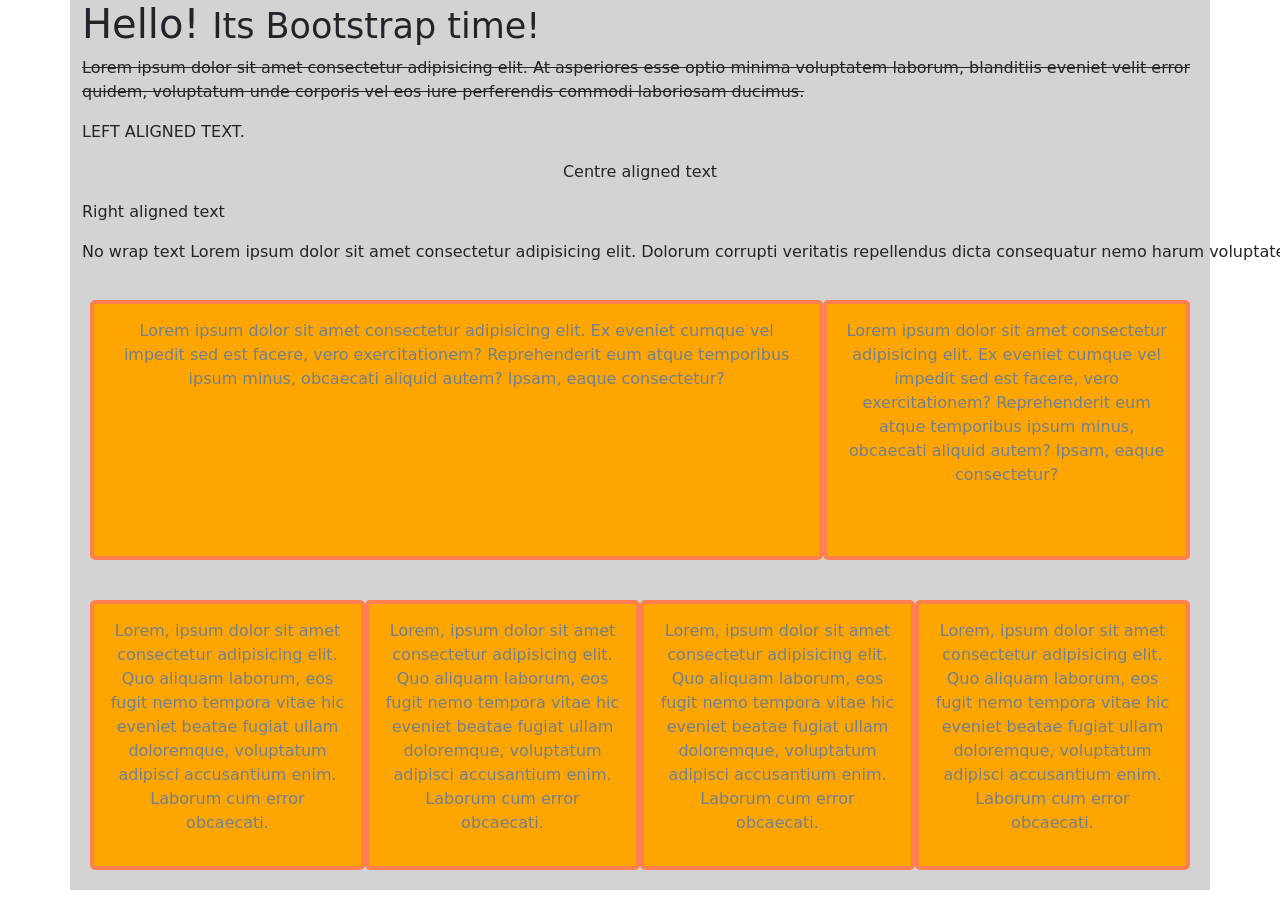
<file: 02-Web-Fundamentals/bootstrap/index.html>
<!DOCTYPE html>
<html lang="en">

<head>
    <meta charset="UTF-8">
    <meta http-equiv="X-UA-Compatible" content="IE=edge">
    <meta name="viewport" content="width=device-width, initial-scale=1.0">
    <title>Bootstrap</title>
    <!-- CSS only -->
    <link href="https://cdn.jsdelivr.net/npm/bootstrap@5.0.0-beta3/dist/css/bootstrap.min.css" rel="stylesheet"
        integrity="sha384-eOJMYsd53ii+scO/bJGFsiCZc+5NDVN2yr8+0RDqr0Ql0h+rP48ckxlpbzKgwra6" crossorigin="anonymous">
    <link rel="stylesheet" href="styles.css">
</head>

<body>
    <div class="container">
        <h1>Hello! <small>Its Bootstrap time!</small></h1>
        <del>
            <p>Lorem ipsum dolor sit amet consectetur adipisicing elit. At asperiores esse optio minima voluptatem
                laborum,
                blanditiis eveniet velit error quidem, voluptatum unde corporis vel eos iure perferendis commodi
                laboriosam
                ducimus.</p>
        </del>
        <p class="text-left text-uppercase">Left aligned text.</p>
        <p class="text-center">Centre aligned text</p>
        <p class="text-right">Right aligned text</p>
        <p class="text-nowrap">No wrap text Lorem ipsum dolor sit amet consectetur adipisicing elit. Dolorum corrupti
            veritatis repellendus dicta consequatur nemo harum voluptatem facere? Neque quibusdam ex nihil reiciendis
            velit alias nisi facilis harum odio eos.</p>
        <div class="row">
            <div class="col-8">
                <p>Lorem ipsum dolor sit amet consectetur adipisicing elit. Ex eveniet cumque vel impedit sed est
                    facere, vero exercitationem? Reprehenderit eum atque temporibus ipsum minus, obcaecati aliquid
                    autem? Ipsam, eaque consectetur?</p>
            </div>
            <div class="col-4">
                <p>Lorem ipsum dolor sit amet consectetur adipisicing elit. Ex eveniet cumque vel impedit sed est
                    facere, vero exercitationem? Reprehenderit eum atque temporibus ipsum minus, obcaecati aliquid
                    autem? Ipsam, eaque consectetur?</p>
            </div>
        </div>
        <div class="row">
            <div class="col-md-3 col-sm-12">
                <p>Lorem, ipsum dolor sit amet consectetur adipisicing elit. Quo aliquam laborum, eos fugit nemo tempora
                    vitae hic eveniet beatae fugiat ullam doloremque, voluptatum adipisci accusantium enim. Laborum cum
                    error obcaecati.</p>
            </div>
            <div class="col-md-3 col-sm-12">
                <p>Lorem, ipsum dolor sit amet consectetur adipisicing elit. Quo aliquam laborum, eos fugit nemo tempora
                    vitae hic eveniet beatae fugiat ullam doloremque, voluptatum adipisci accusantium enim. Laborum cum
                    error obcaecati.</p>
            </div>
            <div class="col-md-3 col-sm-12">
                <p>Lorem, ipsum dolor sit amet consectetur adipisicing elit. Quo aliquam laborum, eos fugit nemo tempora
                    vitae hic eveniet beatae fugiat ullam doloremque, voluptatum adipisci accusantium enim. Laborum cum
                    error obcaecati.</p>
            </div>
            <div class="col-md-3 col-sm-12">
                <p>Lorem, ipsum dolor sit amet consectetur adipisicing elit. Quo aliquam laborum, eos fugit nemo tempora
                    vitae hic eveniet beatae fugiat ullam doloremque, voluptatum adipisci accusantium enim. Laborum cum
                    error obcaecati.</p>
            </div>
        </div>
    </div>
</body>

</html>
</file>
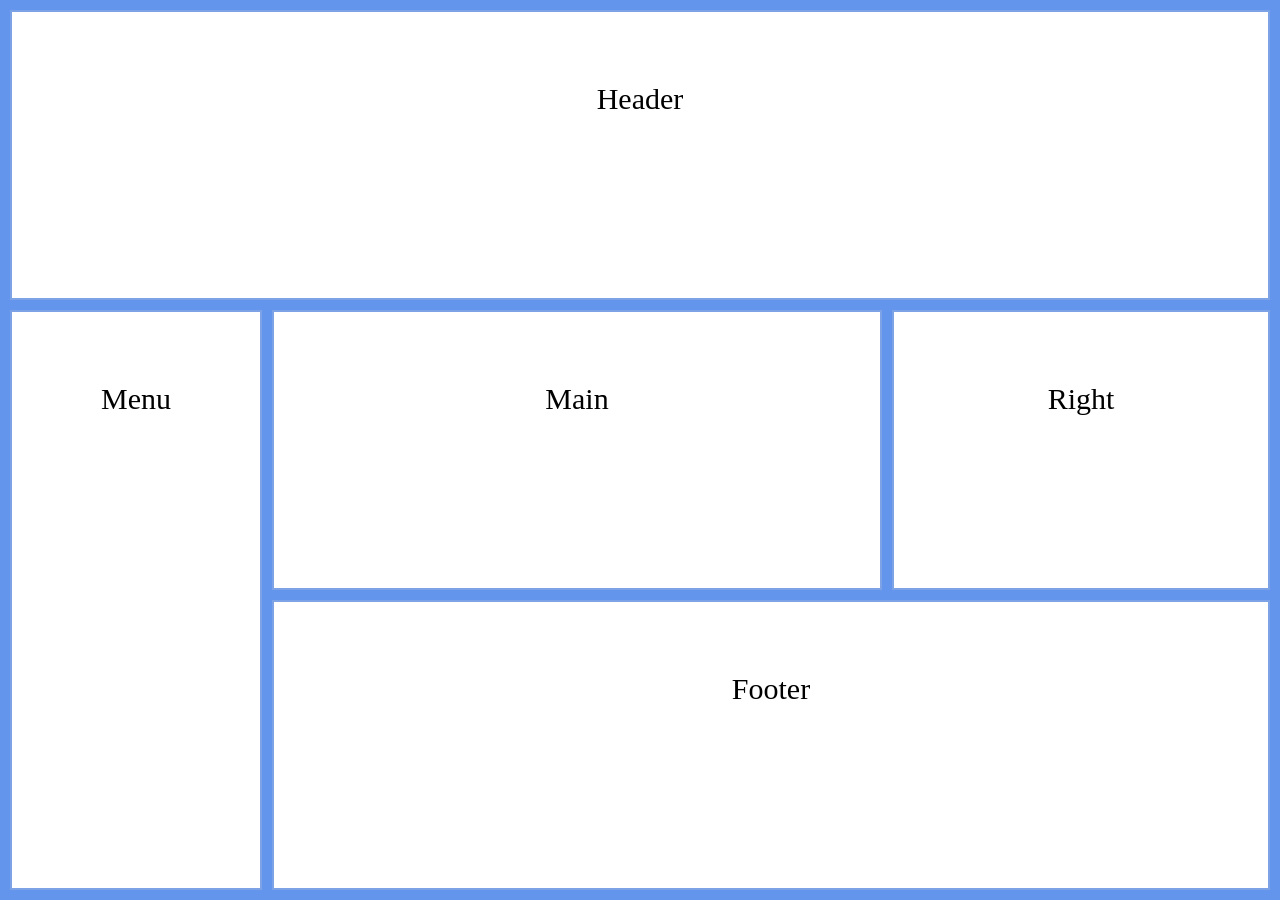
<file: 02-Web-Fundamentals/css-grid-sandbox/index.html>
<!DOCTYPE html>
<html lang="en">

<head>
    <meta charset="UTF-8">
    <meta http-equiv="X-UA-Compatible" content="IE=edge">
    <meta name="viewport" content="width=device-width, initial-scale=1.0">
    <title>Sandbox</title>
    <link rel="stylesheet" href="styles.css">
</head>

<body>
    <!---<nav></nav>
    <section>
        <div>1</div>
        <div>2</div>
        <div>3</div>
        <div>4</div>
        <div>5</div>
        <div>6</div>
    </section>--->

    <header>
        <p>Header</p>
    </header>
    <aside>
        <p>Menu</p>
    </aside>
    <main>
        <p>Main</p>
    </main>
    <section>
        <p>Right</p>
    </section>
    <footer>
        <p>Footer</p>
    </footer>
</body>

</html>
</file>
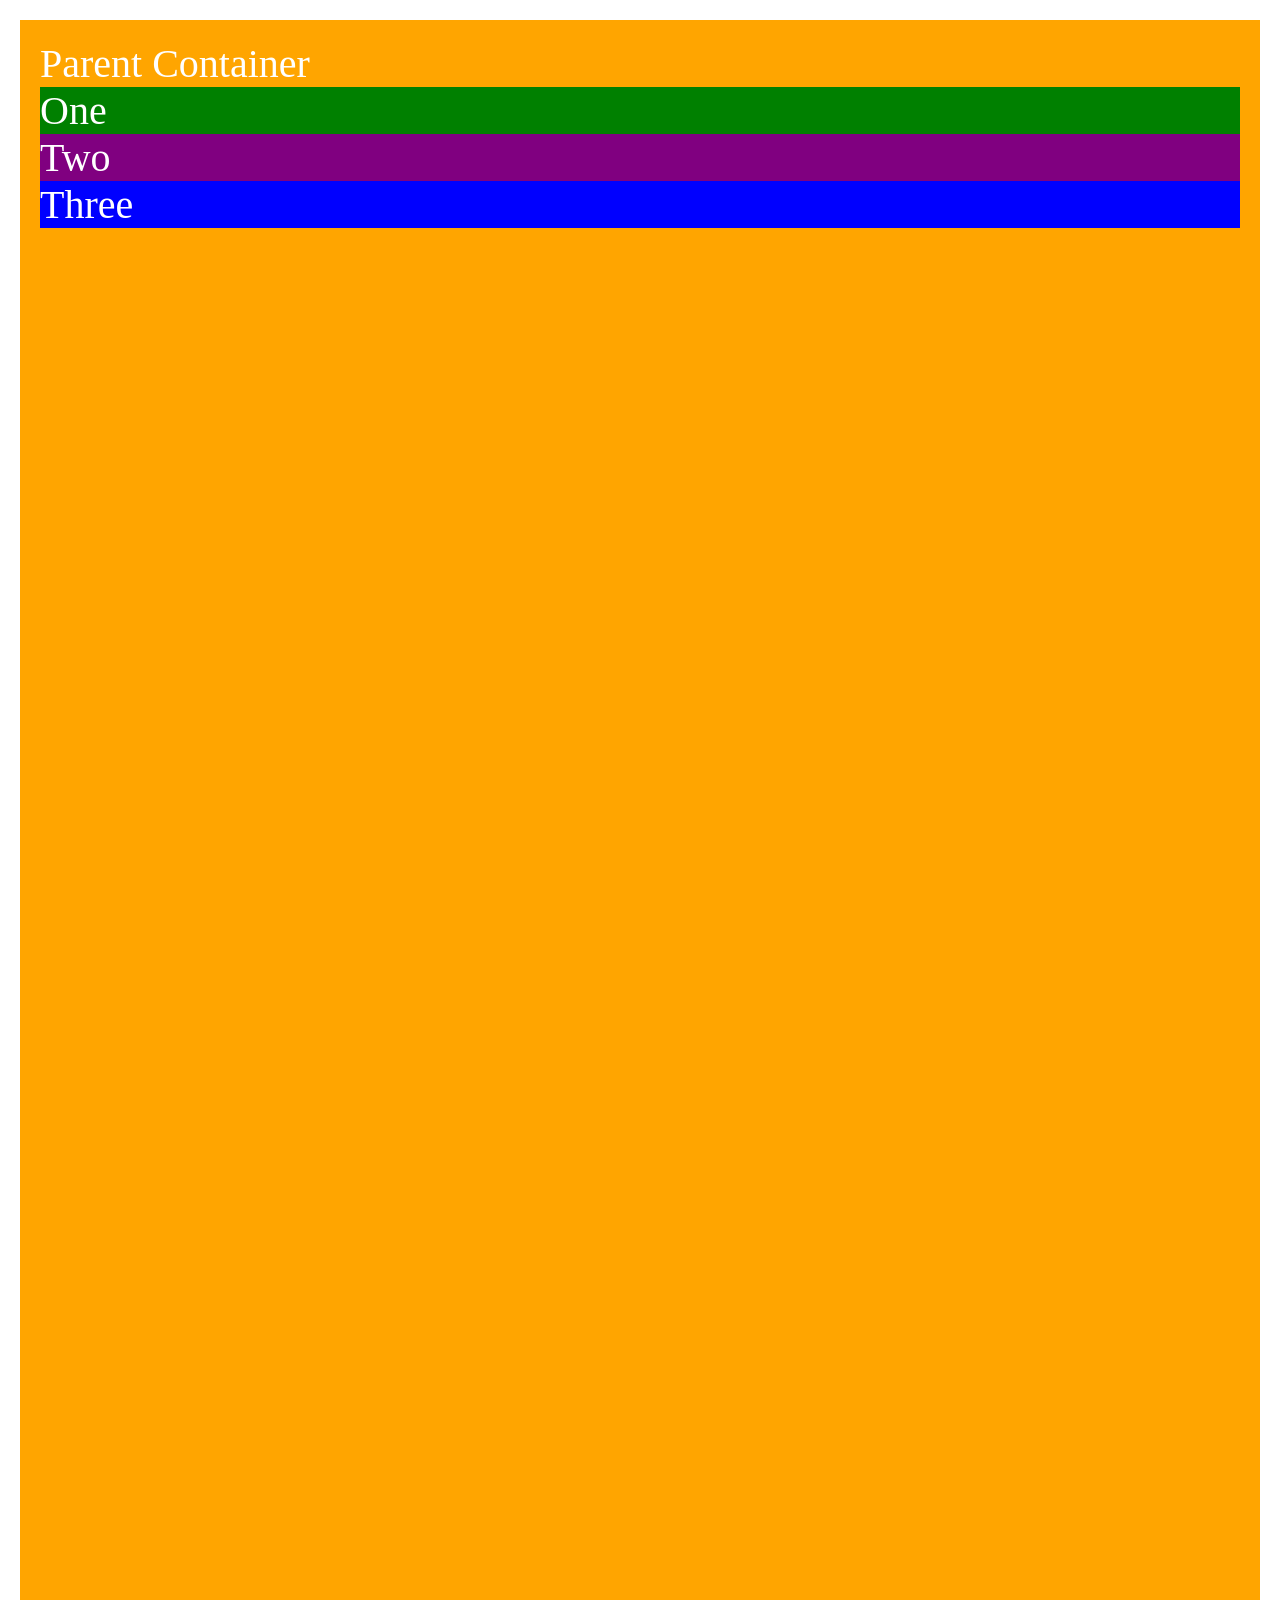
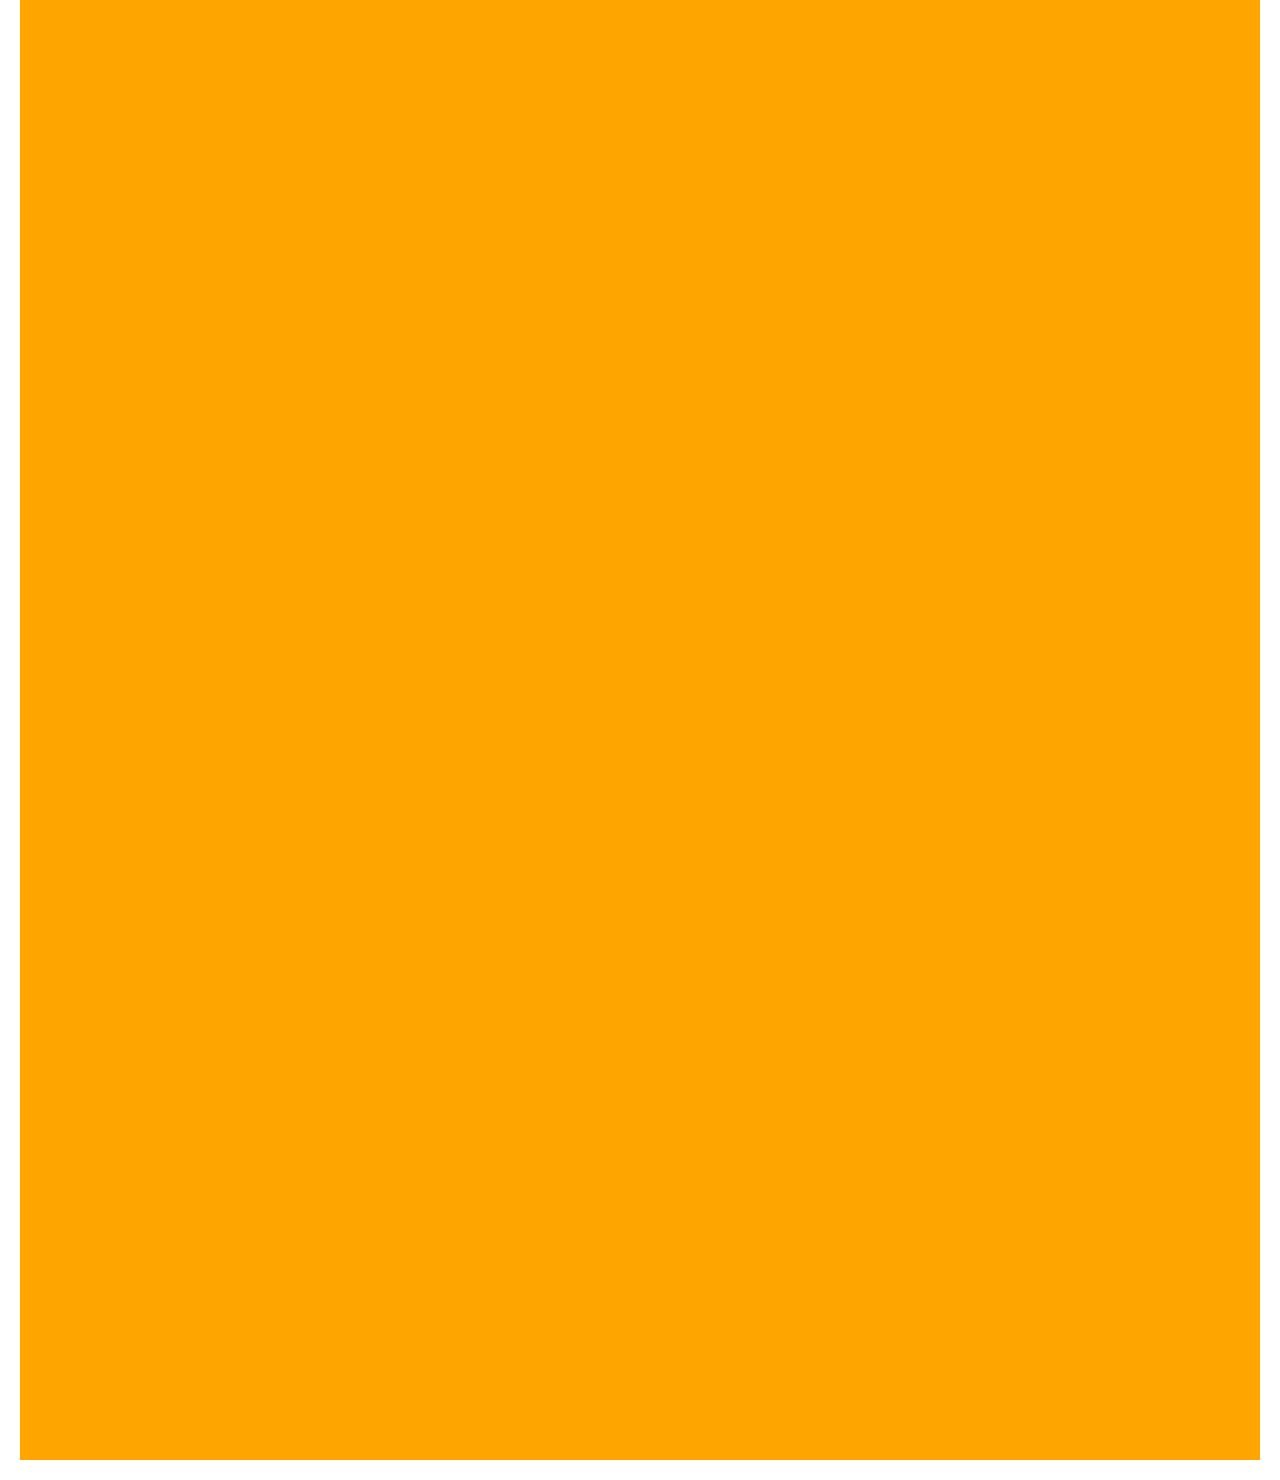
<file: 02-Web-Fundamentals/css-position/index.html>
<!DOCTYPE html>
<html lang="en">
<head>
  <meta charset="UTF-8">
  <meta name="viewport" content="width=device-width, initial-scale=1.0">
  <link rel="stylesheet" href="styles.css">
  <title>CSS Position</title>
</head>
<body>
  <div class="parent">
    Parent Container
    <div class="child-one">One</div>
    <div class="child-two">Two</div>
    <div class="child-three">Three</div>
  </div>
</body>
</html>
</file>
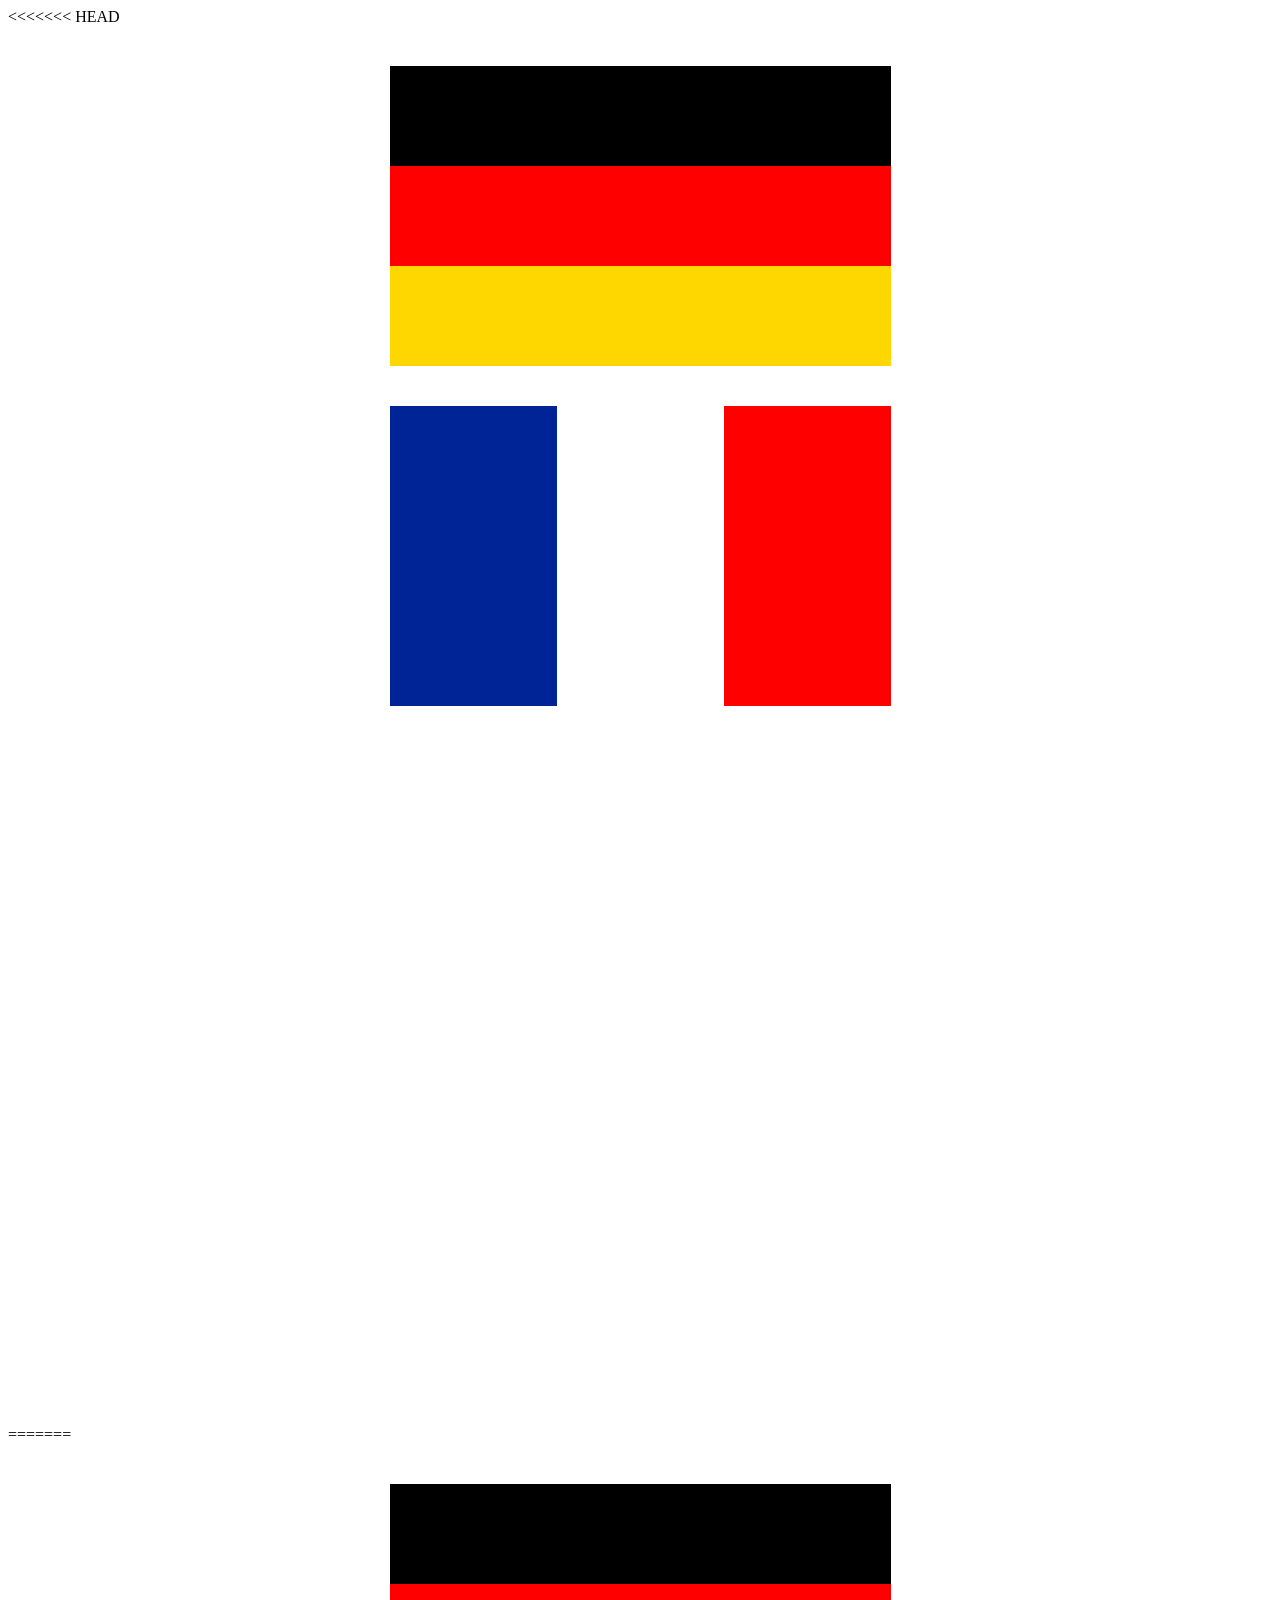
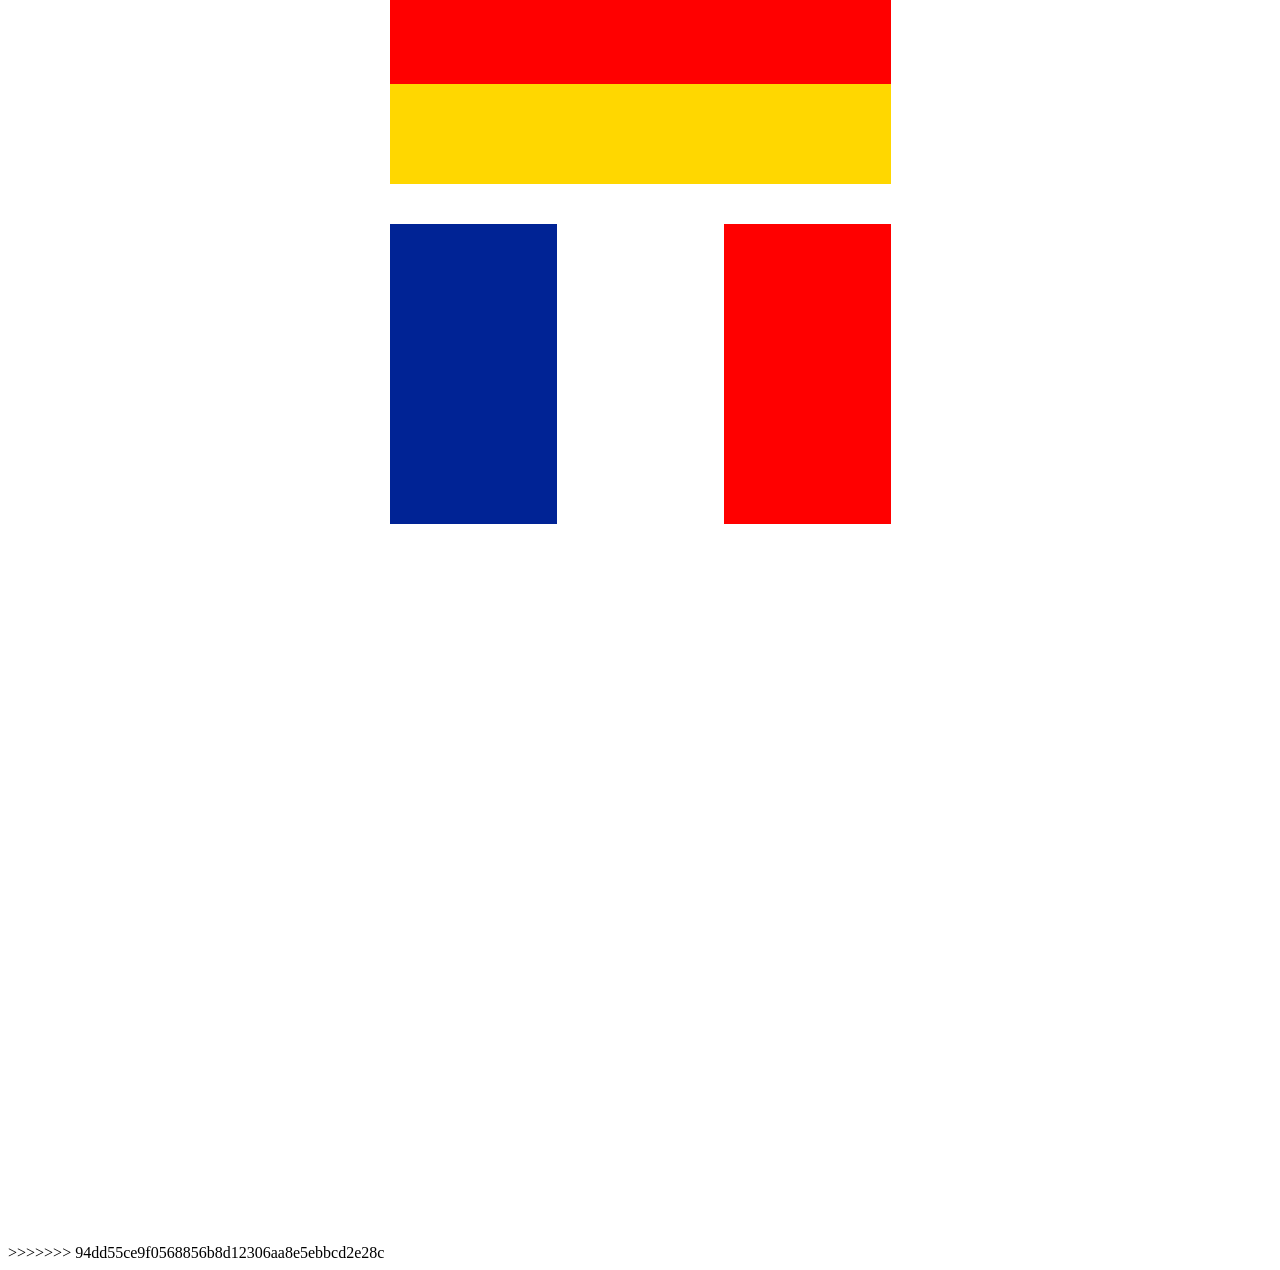
<file: 02-Web-Fundamentals/flags/index.html>
<<<<<<< HEAD
<!DOCTYPE html>
<html lang="en">

<head>
    <meta charset="UTF-8">
    <meta http-equiv="X-UA-Compatible" content="IE=edge">
    <meta name="viewport" content="width=device-width, initial-scale=1.0">
    <title>Flags</title>
    <link rel="stylesheet" href="styles.css">
</head>

<body>
    <section class="flag">
        <div class="german-flag">
            <div class="line line-1"></div>
            <div class="line line-2"></div>
            <div class="line line-3"></div>
        </div>
    </section>

    <section class="flag">
        <div class="french-flag">
            <div class="column column-1"></div>
            <div class="column column-2"></div>
            <div class="column column-3"></div>
        </div>
    </section>

    <section class="flag">
        <div class="hungarian-flag">
            <div class="line line-4"></div>
            <div class="line line-5"></div>
            <div class="line line-6"></div>
        </div>
    </section>

    <section class="flag">
        <div class="irish-flag">
            <div class="column column-4"></div>
            <div class="column column-5"></div>
            <div class="column column-6"></div>
        </div>
    </section>
</body>

=======
<!DOCTYPE html>
<html lang="en">

<head>
    <meta charset="UTF-8">
    <meta http-equiv="X-UA-Compatible" content="IE=edge">
    <meta name="viewport" content="width=device-width, initial-scale=1.0">
    <title>Flags</title>
    <link rel="stylesheet" href="styles.css">
</head>

<body>
    <section class="flag">
        <div class="german-flag">
            <div class="line line-1"></div>
            <div class="line line-2"></div>
            <div class="line line-3"></div>
        </div>
    </section>

    <section class="flag">
        <div class="french-flag">
            <div class="column column-1"></div>
            <div class="column column-2"></div>
            <div class="column column-3"></div>
        </div>
    </section>

    <section class="flag">
        <div class="hungarian-flag">
            <div class="line line-4"></div>
            <div class="line line-5"></div>
            <div class="line line-6"></div>
        </div>
    </section>

    <section class="flag">
        <div class="irish-flag">
            <div class="column column-4"></div>
            <div class="column column-5"></div>
            <div class="column column-6"></div>
        </div>
    </section>
</body>

>>>>>>> 94dd55ce9f0568856b8d12306aa8e5ebbcd2e28c
</html>
</file>
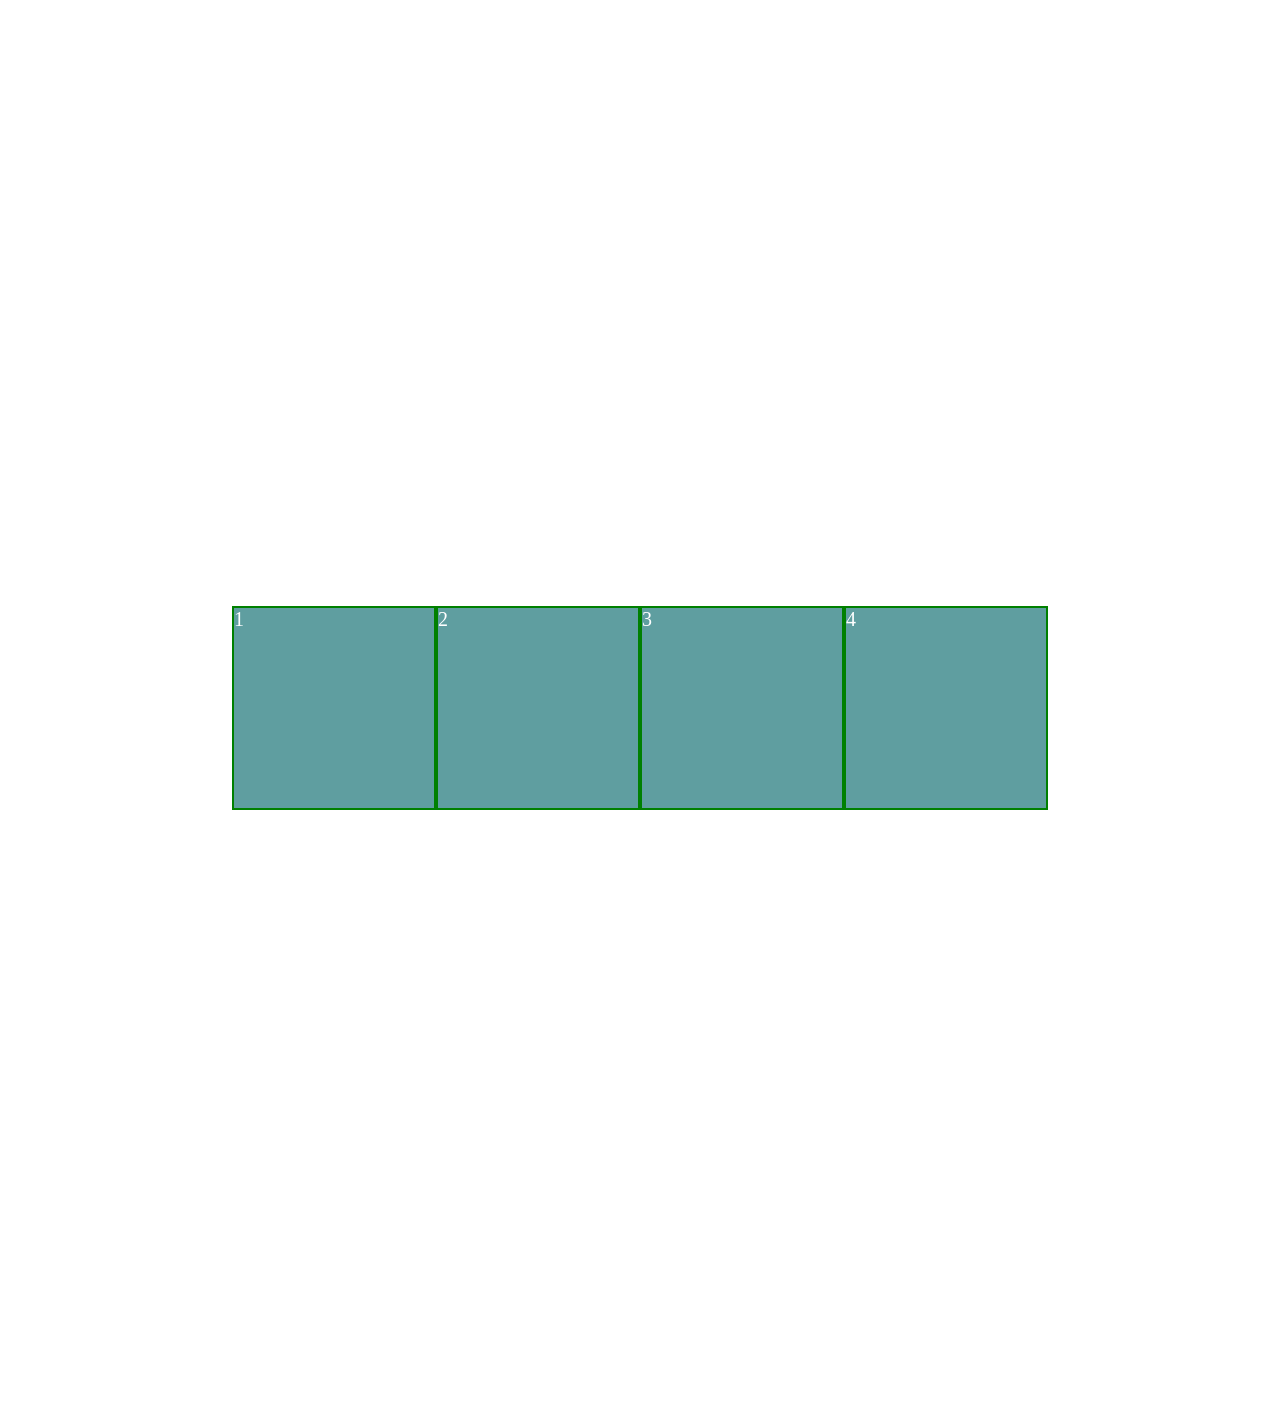
<file: 02-Web-Fundamentals/flexbox-starter-code/index.html>
<!DOCTYPE html>
<html lang="en">
<head>
  <meta charset="UTF-8">
  <meta name="viewport" content="width=device-width, initial-scale=1.0">
  <title>Flexbox Sandbox</title>
  <link rel="stylesheet" href="styles.css">
</head>
<body>
  <main class="flex-container">
    <div>1</div>
    <div>2</div>
    <div>3</div>
    <div>4</div>
    <!-- <div>5</div>
    <div>6</div>
    <div>7</div>
    <div>8</div>
    <div>9</div>
    <div>10</div> -->
  </main>
</body>
</html>
</file>
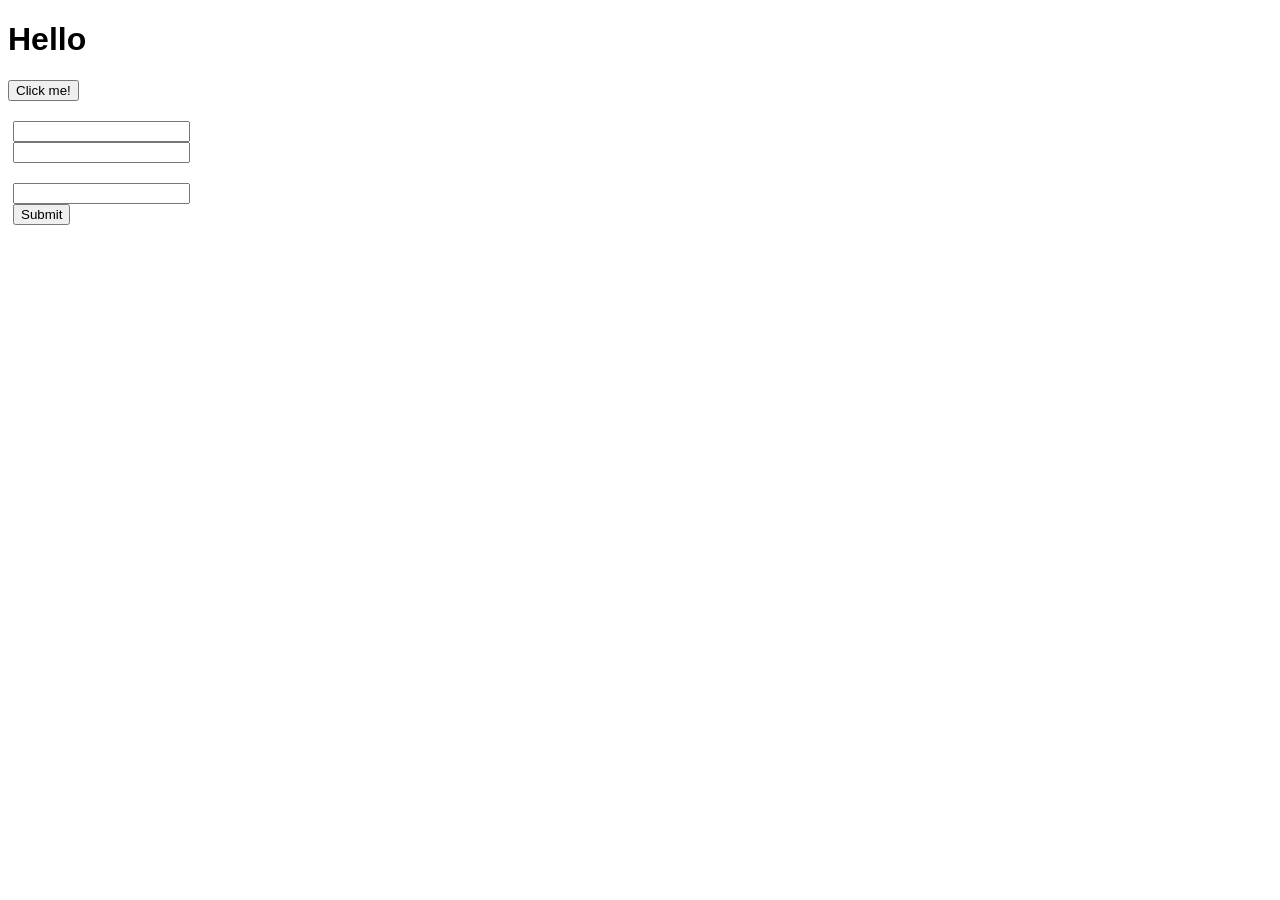
<file: 03-Javascript-Fundamentals/dom/index.html>
<!DOCTYPE html>
<html lang="en">

<head>
    <meta charset="UTF-8">
    <meta http-equiv="X-UA-Compatible" content="IE=edge">
    <meta name="viewport" content="width=device-width, initial-scale=1.0">
    <title>DOM</title>
    <style>
        * {
            font-family: sans-serif;
        }

        .valid {
            background-color: lightgreen;
            border: 5px solid gren;
        }

        form {
            margin: 20px 5px;

        }

        form * {
            display: block;
        }
    </style>
</head>

<body>
    <!--EVENT ATTRIBUTE-->
    <!-- <h1 onmouseover="alert('Mouse over')">This is my heading</h1>

    <button onclick="alert('I was clicked')">Click me</button>

    <form action="">
        <input onfocus="alert('I was focused')" type="text" />
    </form> -->
    <h1 id="heading">Hello</h1>
    <button id="button">Click me!</button>
    <form action="">
        <input type="text" class="text-input" />
        <input type="text" class="text-input" />
    </form>

    <form action="" id="name-form">
        <input type="text" id="name-input" />
        <button>Submit</button>
    </form>

    <ul id="names-list"></ul>
    <script>
        //console.log(document.getElementById("heading"));
        //GETTING A HTML ELEMENT REFERENCE
        const heading = document.getElementById("heading");
        const button = document.getElementById("button");

        // //GETTING MULTIPLE ELEMENTS
        const textInputs = document.getElementsByClassName("text-input");

        // console.log(heading);
        // heading.innerHTML = "Javascript <span>did this </span>"
        // button.style.backgroundColor = "green";
        // button.innerHTML = "Clicked :-)";


        // //INTERACTING WITH HTML COLLECTION
        // console.log(textInputs[0]);
        // textInputs[0].value = "The user was here!";
        // textInputs[1].value = "The user was here!";


        // //LOOPED THROUGH HTML COLLECTION
        // for (let index = 0; index < textInputs.length; index++) {
        //     textInputs[index].value = "Natalie was here!";
        // }
        // console.log(textInputs);

        // HTMLElement.addEventListener("event", callbackFunction()) {
        //     do something
        // }
        // HTMLElement.addEventListener("event", () => {
        //     do something
        // })

        heading.addEventListener("mouseover", () => {
            heading.innerHTML = "Javascript did this";
        })
        heading.addEventListener("mouseleave", () => {
            heading.innerHTML = "Hello";
        })

        button.addEventListener("click", () => {
            button.innerHTML = "Clicked :-)";
            button.style.backgroundColor = "green";
        })

        textInputs[0].addEventListener("focus", () => {
            textInputs[0].classList.add("valid");
        })

        textInputs[1].addEventListener("input", (event) => {
            //console.log(event);
            //event.target.classList.add("valid");
            console.log(event.target.value);
        })
        // textInputs[1].addEventListener("focus", (event) => {
        //     //console.log(event);
        //     //event.target.classList.add("valid");
        //     console.log(event.target.value);
        // })

        const nameForm = document.getElementById("name-form");

        nameForm.addEventListener("submit", (event) => {
            event.preventDefault();
            const namesList = document.getElementById("names-list");

            const inputValue = document.getElementById("name-input").value;
            namesList.innerHTML += `<li>${inputValue}</li>`;
        });
    </script>
</body>

</html>
</file>
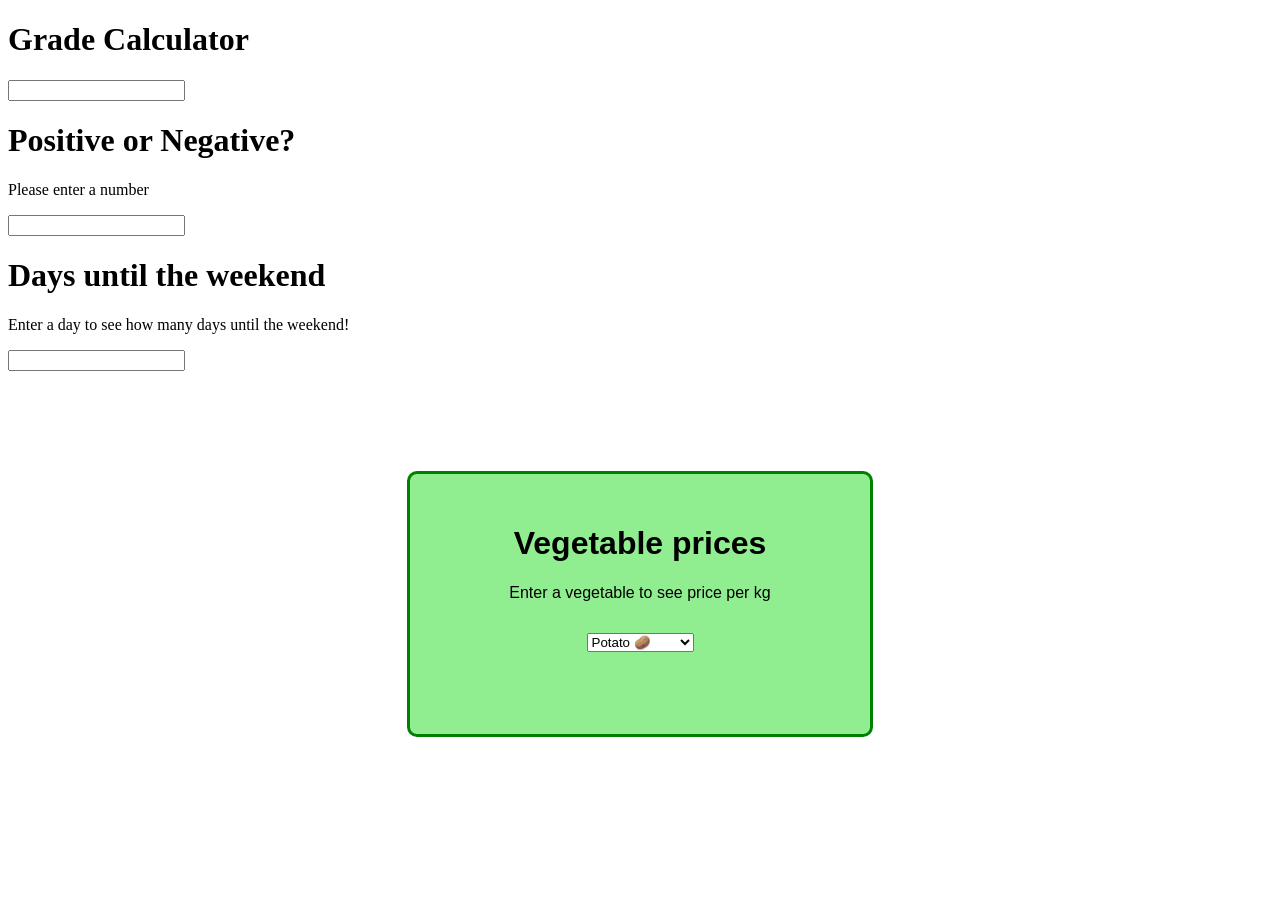
<file: 03-Javascript-Fundamentals/grade-calculator/index.html>
<!DOCTYPE html>
<html lang="en">

<head>
    <meta charset="UTF-8">
    <meta http-equiv="X-UA-Compatible" content="IE=edge">
    <meta name="viewport" content="width=device-width, initial-scale=1.0">
    <title>Document</title>
    <link rel="stylesheet" href="style.css">
    <script src="script.js"></script>
</head>

<body>
    <div>
        <h1>Grade Calculator</h1>
        <input type="text" onblur="handleCalculateGrade(event)">
    </div>

    <div>
        <h1>Positive or Negative?</h1>
        <p>Please enter a number</p>
        <input type="text" onblur="handlePositiveOrNegative(event)">

    </div>

    <!----<div>
        <h1>Greatest of 3 numbers</h1>
        <p>Please enter a number</p>
        <input type="text" onblur="handleGreatestNumber(event)">

    </div>-->

    <div>
        <h1>Days until the weekend</h1>
        <p>Enter a day to see how many days until the weekend!</p>
        <input type="text" onblur="calculateDaysUntilWeekend(event)">
    </div>

    <div id="vegetable-section">
        <h1>Vegetable prices</h1>
        <p>Enter a vegetable to see price per kg</p>
        <select id="vegetables" name="vegetables" onchange="calculateVegetablePrice(event)">
            <option value="Potato" selected>Potato 🥔 </option>
            <option value="Carrots">Carrots 🥕 </option>
            <option value="Broccoli">Broccoli 🥦 </option>
            <option value="Cabbage">Cabbage 🥬 </option>
            <option value="Asparagus">Asparagus 🌿</option>
        </select>
    </div>

</body>

</html>
</file>
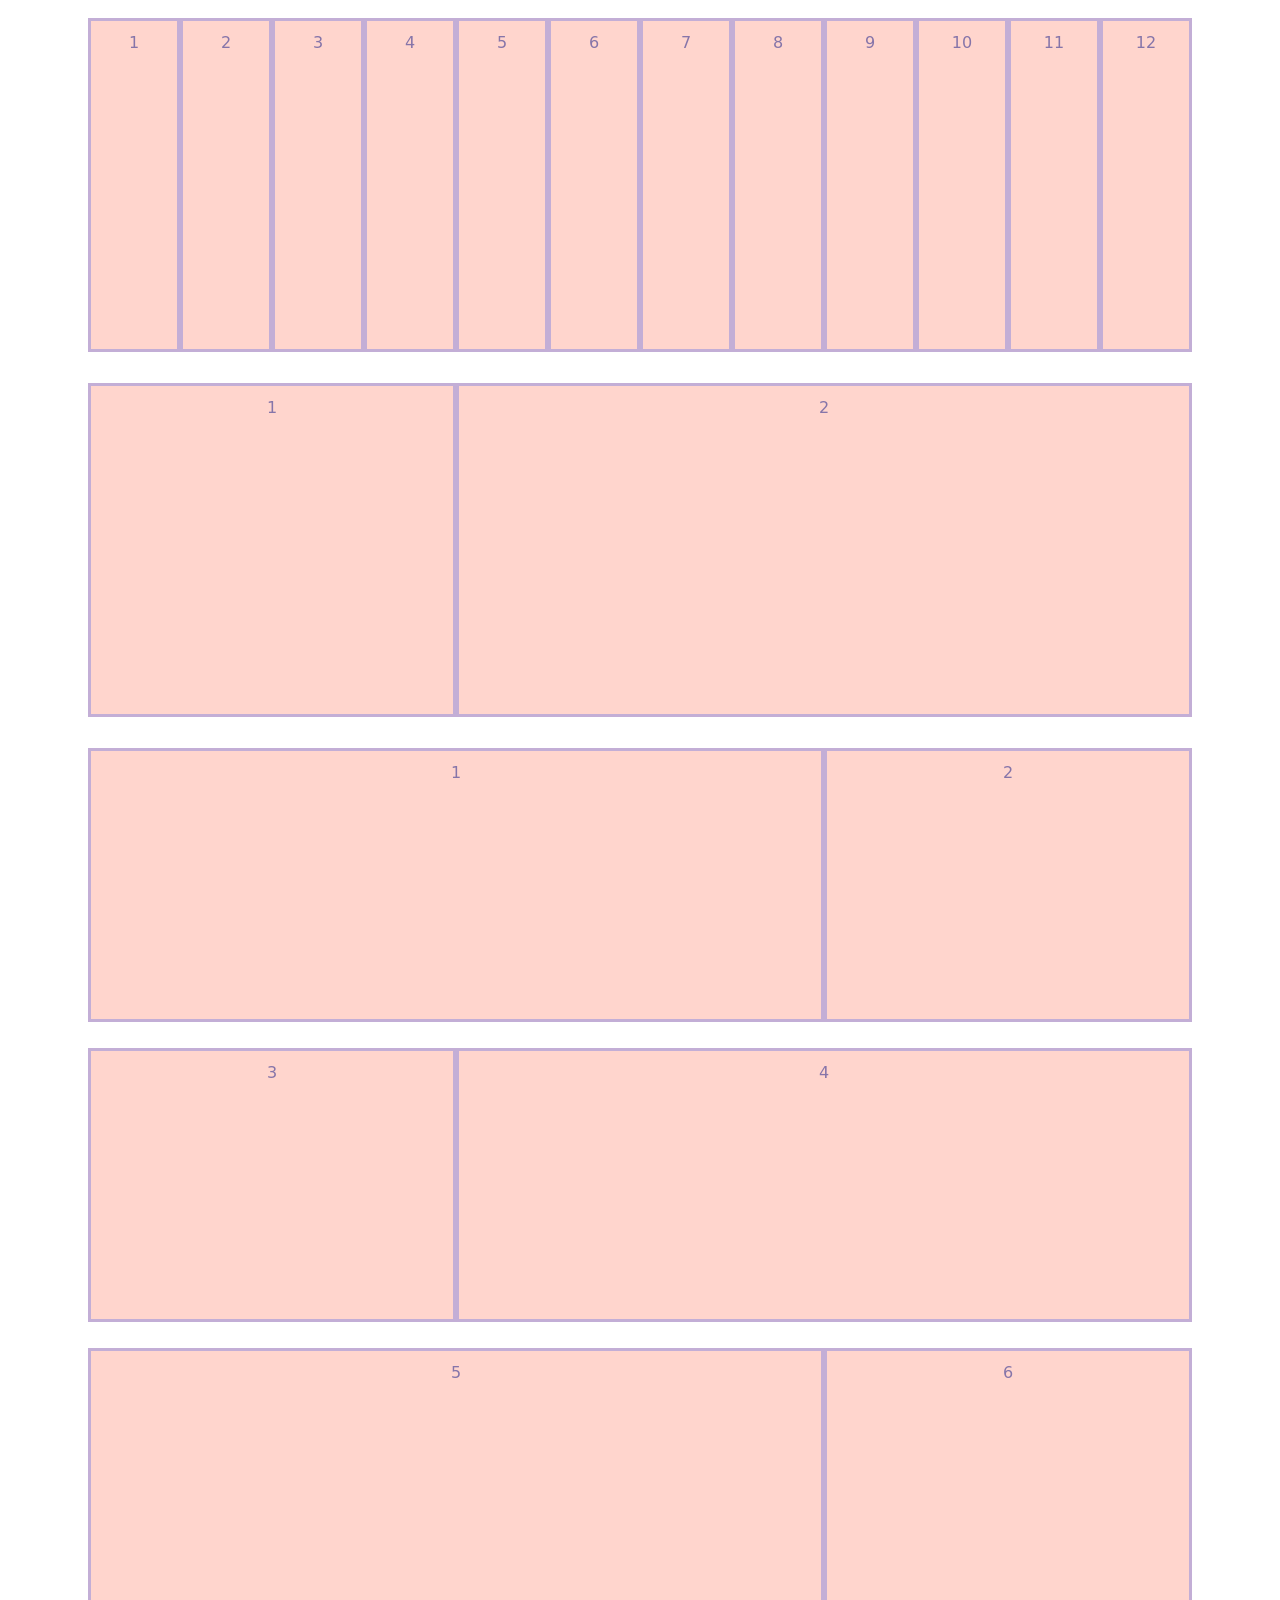
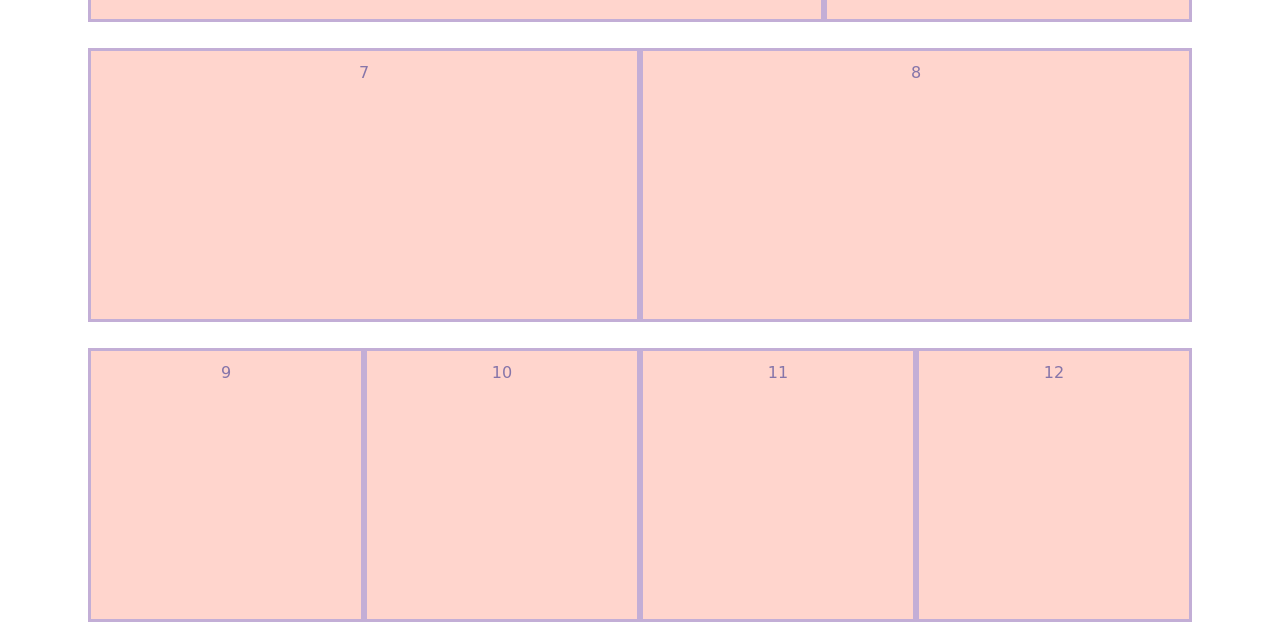
<file: 02-Web-Fundamentals/bootstrap/bootstrap-challenge/index.html>
<!DOCTYPE html>
<html lang="en">

<head>
    <meta charset="UTF-8">
    <meta http-equiv="X-UA-Compatible" content="IE=edge">
    <meta name="viewport" content="width=device-width, initial-scale=1.0">
    <title>Bootstrap challenge</title>
    <!-- CSS only -->
    <link href="https://cdn.jsdelivr.net/npm/bootstrap@5.0.0-beta3/dist/css/bootstrap.min.css" rel="stylesheet"
        integrity="sha384-eOJMYsd53ii+scO/bJGFsiCZc+5NDVN2yr8+0RDqr0Ql0h+rP48ckxlpbzKgwra6" crossorigin="anonymous">
    <link rel="stylesheet" href="styles.css">
</head>

<body>

    <div class="container">
        <section class="section section-1">
            <div class="row row-1">
                <div class="col-1">1</div>
                <div class="col-1">2</div>
                <div class="col-1">3</div>
                <div class="col-1">4</div>
                <div class="col-1">5</div>
                <div class="col-1">6</div>
                <div class="col-1">7</div>
                <div class="col-1">8</div>
                <div class="col-1">9</div>
                <div class="col-1">10</div>
                <div class="col-1">11</div>
                <div class="col-1">12</div>
            </div>
        </section>
        <section class="section section-2">
            <div class="row row-2">
                <div class="col-4">1</div>
                <div class="col-8">2</div>
            </div>
        </section>
        <section class="section section-3">
            <div class="row row-3">
                <div class="col-8">1</div>
                <div class="col-4">2</div>
            </div>
            <div class="row row-4">
                <div class="col-4">3</div>
                <div class="col-8">4</div>
            </div>
            <div class="row row-3">
                <div class="col-8">5</div>
                <div class="col-4">6</div>
            </div>
            <div class="row row-5">
                <div class="col-6">7</div>
                <div class="col-6">8</div>
            </div>
            <div class="row row-6">
                <div class="col-3">9</div>
                <div class="col-3">10</div>
                <div class="col-3">11</div>
                <div class="col-3">12</div>
            </div>
        </section>

</body>

</html>
</file>
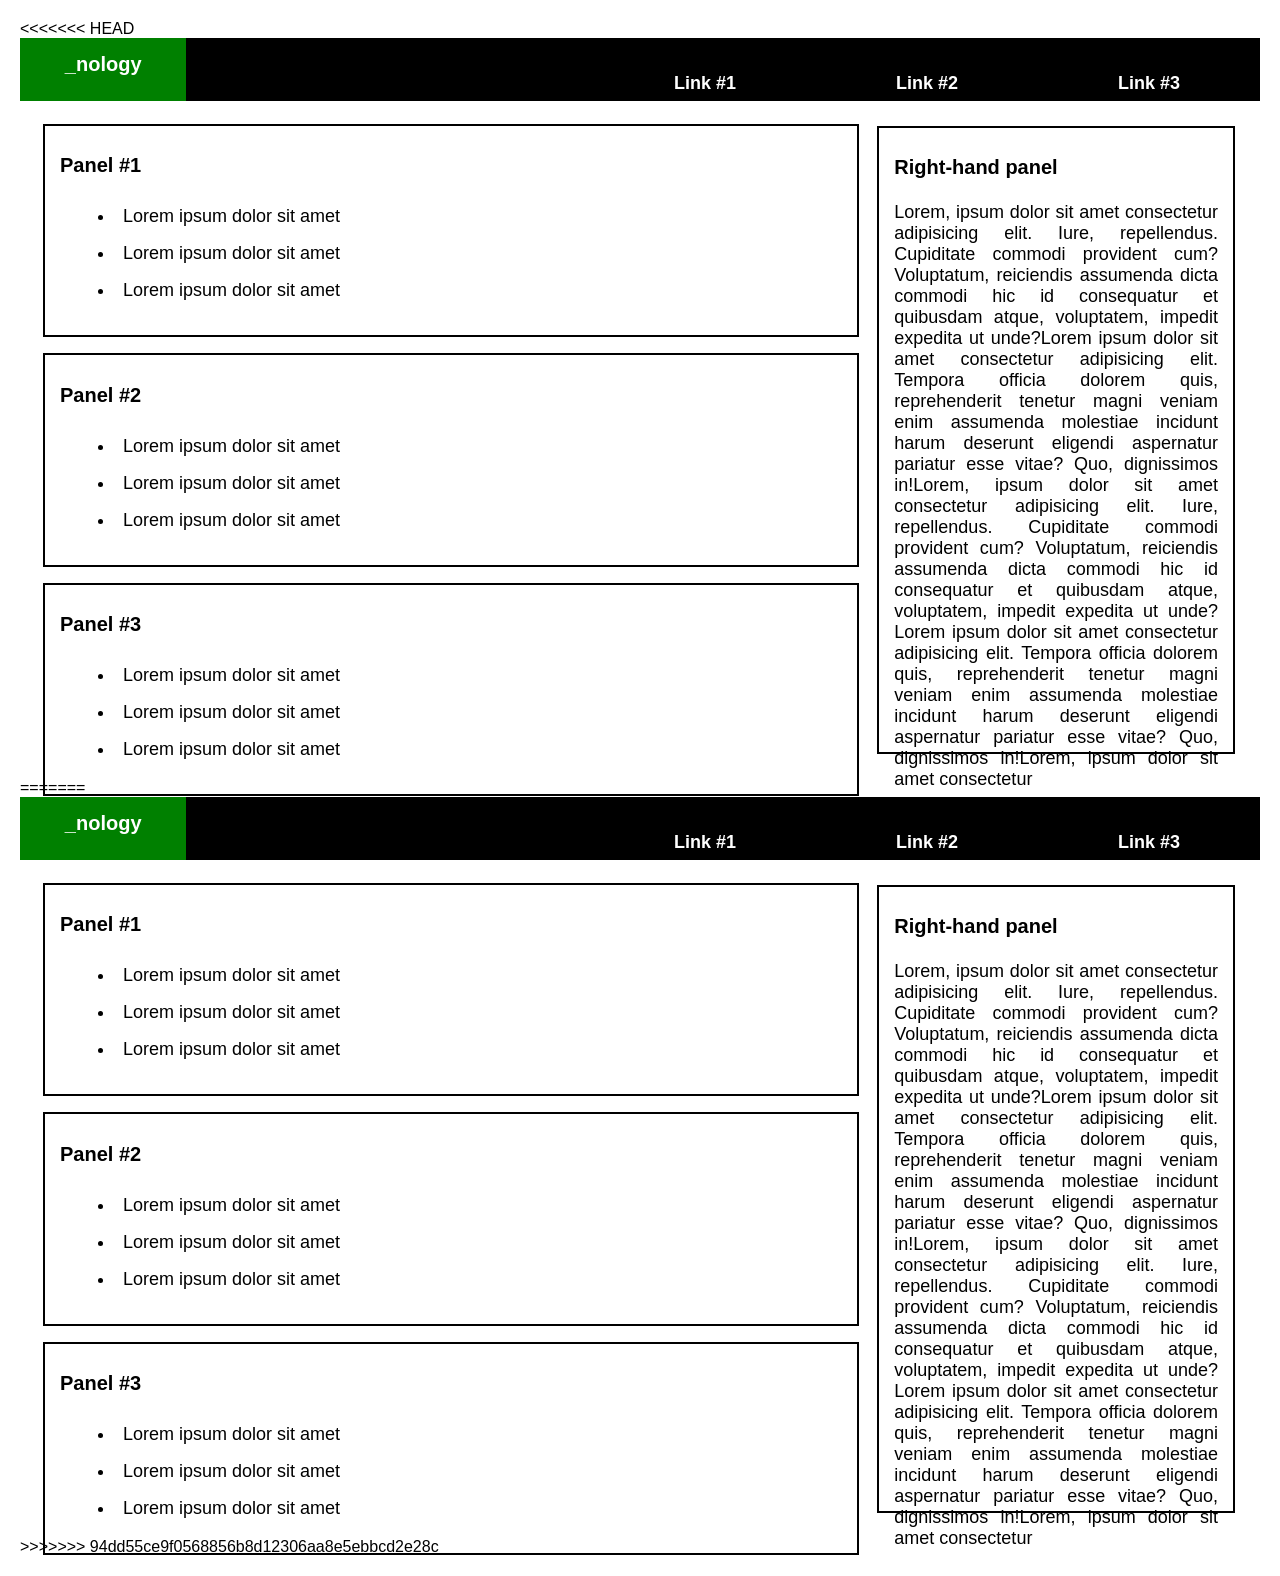
<file: 02-Web-Fundamentals/flexbox/flexbox-1/index.html>
<<<<<<< HEAD
<!DOCTYPE html>
<html lang="en">

<head>
    <meta charset="UTF-8">
    <meta http-equiv="X-UA-Compatible" content="IE=edge">
    <meta name="viewport" content="width=device-width, initial-scale=1.0">
    <title>Flexbox</title>
    <link rel="stylesheet" href="styles.css">
</head>

<body><!--should have put <header> here first-->
    <nav class="nav-container">
        <div class="logo">_nology</div><!--id="logo"-->
        <div class="nav-items">
            <ul class="nav-bar">
                <li class="nav">Link #1</li>
                <li class="nav">Link #2</li>
                <li class="nav">Link #3</li>
            </ul>
        </div>
    </nav>
    <main class="main-container">
        <div class="column-1">
            <div class="panel-1">
                <h1>Panel #1</h1>
                <ul>
                    <li>Lorem ipsum dolor sit amet</li>
                    <li>Lorem ipsum dolor sit amet</li>
                    <li>Lorem ipsum dolor sit amet</li>
                </ul>
            </div>
            <div class="panel-2">
                <h1>Panel #2</h1>
                <ul>
                    <li>Lorem ipsum dolor sit amet</li>
                    <li>Lorem ipsum dolor sit amet</li>
                    <li>Lorem ipsum dolor sit amet</li>
                </ul>
            </div>
            <div class="panel-3">
                <h1>Panel #3</h1>
                <ul>
                    <li>Lorem ipsum dolor sit amet</li>
                    <li>Lorem ipsum dolor sit amet</li>
                    <li>Lorem ipsum dolor sit amet</li>
                </ul>
            </div>
        </div>
        <div class="column-2">
            <h1 class="right">Right-hand panel</h1><!--used h3 rather than h1-->
            <p>Lorem, ipsum dolor sit amet consectetur adipisicing elit. Iure, repellendus. Cupiditate commodi provident
                cum? Voluptatum, reiciendis assumenda dicta commodi hic id consequatur et quibusdam atque, voluptatem,
                impedit expedita ut unde?Lorem ipsum dolor sit amet consectetur adipisicing elit. Tempora officia
                dolorem quis, reprehenderit tenetur magni veniam enim assumenda molestiae incidunt harum deserunt
                eligendi aspernatur pariatur esse vitae? Quo, dignissimos in!Lorem, ipsum dolor sit amet consectetur
                adipisicing elit. Iure, repellendus. Cupiditate commodi provident
                cum? Voluptatum, reiciendis assumenda dicta commodi hic id consequatur et quibusdam atque, voluptatem,
                impedit expedita ut unde?Lorem ipsum dolor sit amet consectetur adipisicing elit. Tempora officia
                dolorem quis, reprehenderit tenetur magni veniam enim assumenda molestiae incidunt harum deserunt
                eligendi aspernatur pariatur esse vitae? Quo, dignissimos in!Lorem, ipsum dolor sit amet consectetur
            </p>
        </div>
    </main>

</body>

=======
<!DOCTYPE html>
<html lang="en">

<head>
    <meta charset="UTF-8">
    <meta http-equiv="X-UA-Compatible" content="IE=edge">
    <meta name="viewport" content="width=device-width, initial-scale=1.0">
    <title>Flexbox</title>
    <link rel="stylesheet" href="styles.css">
</head>

<body><!--should have put <header> here first-->
    <nav class="nav-container">
        <div class="logo">_nology</div><!--id="logo"-->
        <div class="nav-items">
            <ul class="nav-bar">
                <li class="nav">Link #1</li>
                <li class="nav">Link #2</li>
                <li class="nav">Link #3</li>
            </ul>
        </div>
    </nav>
    <main class="main-container">
        <div class="column-1">
            <div class="panel-1">
                <h1>Panel #1</h1>
                <ul>
                    <li>Lorem ipsum dolor sit amet</li>
                    <li>Lorem ipsum dolor sit amet</li>
                    <li>Lorem ipsum dolor sit amet</li>
                </ul>
            </div>
            <div class="panel-2">
                <h1>Panel #2</h1>
                <ul>
                    <li>Lorem ipsum dolor sit amet</li>
                    <li>Lorem ipsum dolor sit amet</li>
                    <li>Lorem ipsum dolor sit amet</li>
                </ul>
            </div>
            <div class="panel-3">
                <h1>Panel #3</h1>
                <ul>
                    <li>Lorem ipsum dolor sit amet</li>
                    <li>Lorem ipsum dolor sit amet</li>
                    <li>Lorem ipsum dolor sit amet</li>
                </ul>
            </div>
        </div>
        <div class="column-2">
            <h1 class="right">Right-hand panel</h1><!--used h3 rather than h1-->
            <p>Lorem, ipsum dolor sit amet consectetur adipisicing elit. Iure, repellendus. Cupiditate commodi provident
                cum? Voluptatum, reiciendis assumenda dicta commodi hic id consequatur et quibusdam atque, voluptatem,
                impedit expedita ut unde?Lorem ipsum dolor sit amet consectetur adipisicing elit. Tempora officia
                dolorem quis, reprehenderit tenetur magni veniam enim assumenda molestiae incidunt harum deserunt
                eligendi aspernatur pariatur esse vitae? Quo, dignissimos in!Lorem, ipsum dolor sit amet consectetur
                adipisicing elit. Iure, repellendus. Cupiditate commodi provident
                cum? Voluptatum, reiciendis assumenda dicta commodi hic id consequatur et quibusdam atque, voluptatem,
                impedit expedita ut unde?Lorem ipsum dolor sit amet consectetur adipisicing elit. Tempora officia
                dolorem quis, reprehenderit tenetur magni veniam enim assumenda molestiae incidunt harum deserunt
                eligendi aspernatur pariatur esse vitae? Quo, dignissimos in!Lorem, ipsum dolor sit amet consectetur
            </p>
        </div>
    </main>

</body>

>>>>>>> 94dd55ce9f0568856b8d12306aa8e5ebbcd2e28c
</html>
</file>
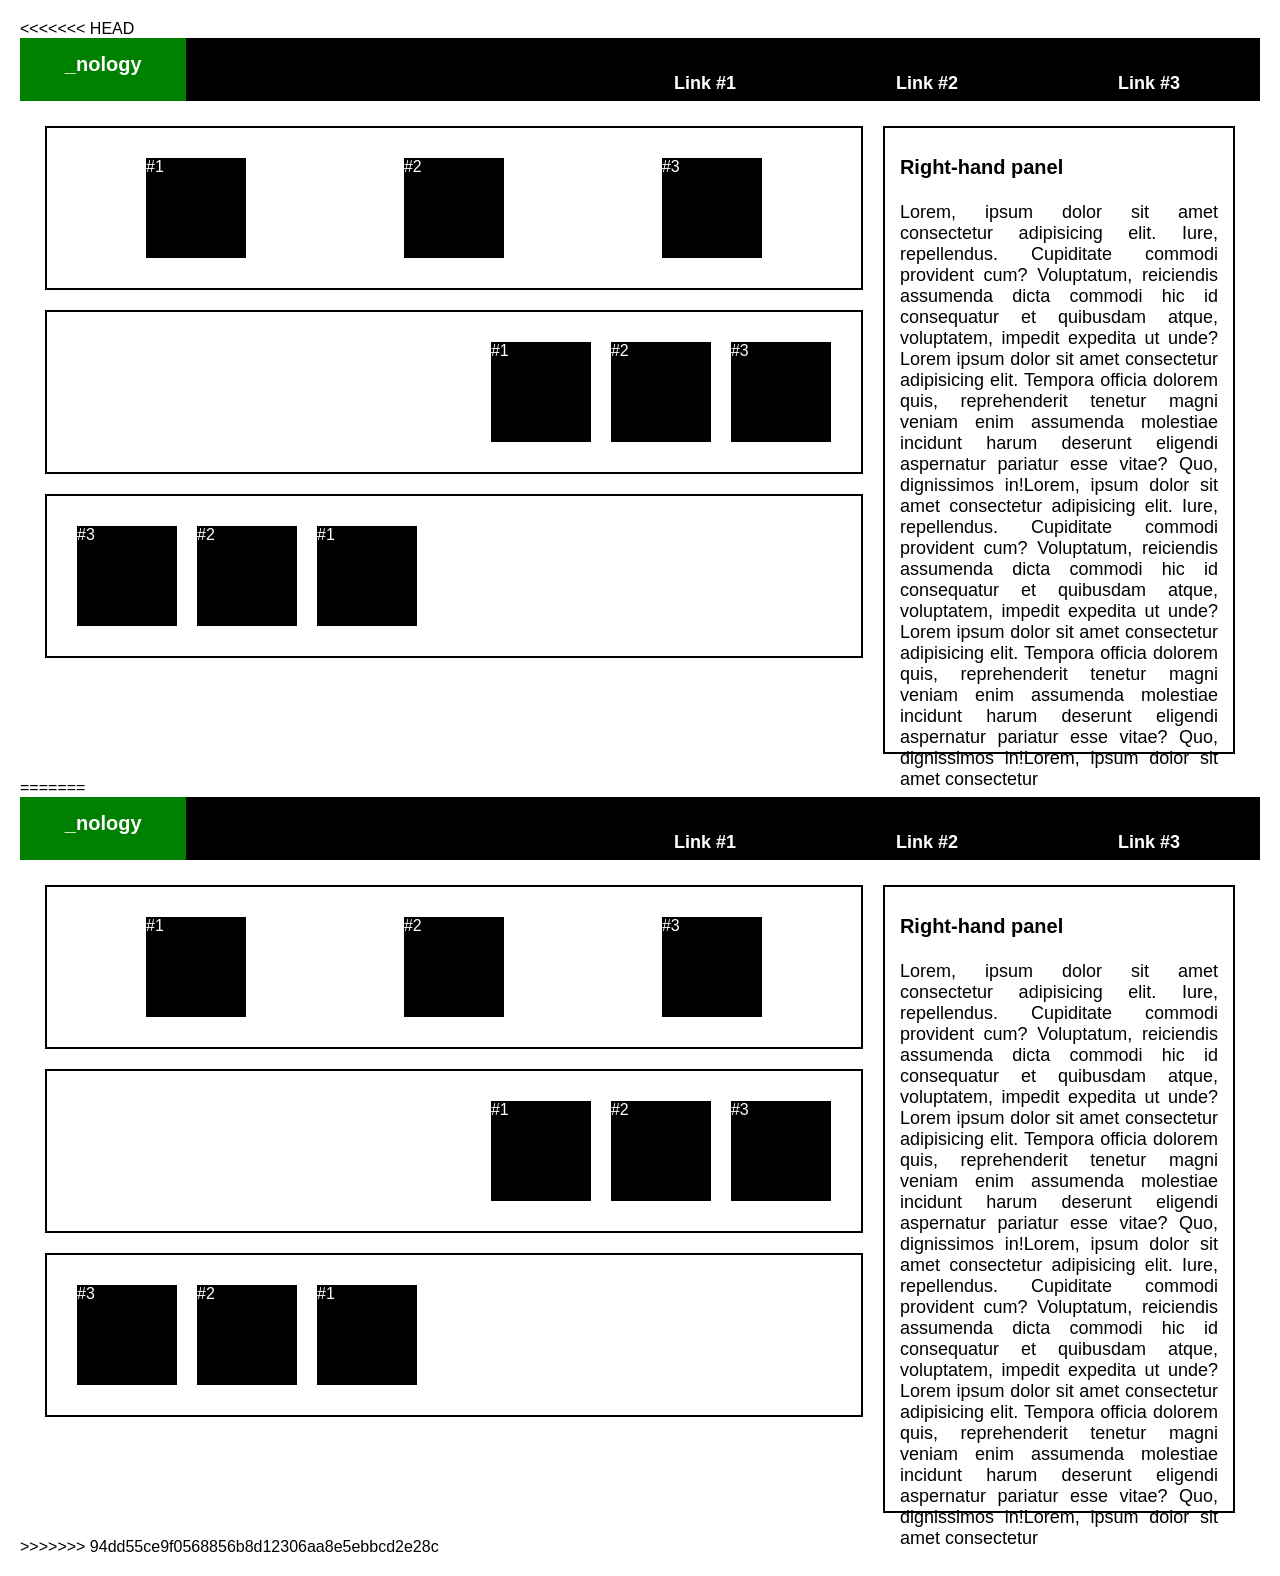
<file: 02-Web-Fundamentals/flexbox/flexbox-2/index.html>
<<<<<<< HEAD
<!DOCTYPE html>
<html lang="en">

<head>
    <meta charset="UTF-8">
    <meta http-equiv="X-UA-Compatible" content="IE=edge">
    <meta name="viewport" content="width=device-width, initial-scale=1.0">
    <title>Flexbox-2</title>
    <link rel="stylesheet" href="styles.css">
</head>

<body><!--should have put <header> here first-->
    <nav class="nav-container">
        <div class="logo">_nology</div><!--id="logo"-->
        <div class="nav-items">
            <ul class="nav-bar">
                <li class="nav">Link #1</li>
                <li class="nav">Link #2</li>
                <li class="nav">Link #3</li>
            </ul>
        </div>
    </nav>
    <main class="main-container">
        <div class="column-1">
            <div class="row-1">
                <div class="square-1">#1</div>
                <div class="square-2">#2</div>
                <div class="square-3">#3</div>
            </div>
            <div class="row-2">
                <div class="square-1">#1</div>
                <div class="square-2">#2</div>
                <div class="square-3">#3</div>
            </div>
            <div class="row-3">
                <div class="square-1">#1</div>
                <div class="square-2">#2</div>
                <div class="square-3">#3</div>
            </div>


        </div>
        <div class="column-2">
            <h1 class="right">Right-hand panel</h1>
            <p>Lorem, ipsum dolor sit amet consectetur adipisicing elit. Iure, repellendus. Cupiditate commodi provident
                cum? Voluptatum, reiciendis assumenda dicta commodi hic id consequatur et quibusdam atque, voluptatem,
                impedit expedita ut unde?Lorem ipsum dolor sit amet consectetur adipisicing elit. Tempora officia
                dolorem quis, reprehenderit tenetur magni veniam enim assumenda molestiae incidunt harum deserunt
                eligendi aspernatur pariatur esse vitae? Quo, dignissimos in!Lorem, ipsum dolor sit amet consectetur
                adipisicing elit. Iure, repellendus. Cupiditate commodi provident
                cum? Voluptatum, reiciendis assumenda dicta commodi hic id consequatur et quibusdam atque, voluptatem,
                impedit expedita ut unde?Lorem ipsum dolor sit amet consectetur adipisicing elit. Tempora officia
                dolorem quis, reprehenderit tenetur magni veniam enim assumenda molestiae incidunt harum deserunt
                eligendi aspernatur pariatur esse vitae? Quo, dignissimos in!Lorem, ipsum dolor sit amet consectetur
            </p>
        </div>
    </main>

</body>

=======
<!DOCTYPE html>
<html lang="en">

<head>
    <meta charset="UTF-8">
    <meta http-equiv="X-UA-Compatible" content="IE=edge">
    <meta name="viewport" content="width=device-width, initial-scale=1.0">
    <title>Flexbox-2</title>
    <link rel="stylesheet" href="styles.css">
</head>

<body><!--should have put <header> here first-->
    <nav class="nav-container">
        <div class="logo">_nology</div><!--id="logo"-->
        <div class="nav-items">
            <ul class="nav-bar">
                <li class="nav">Link #1</li>
                <li class="nav">Link #2</li>
                <li class="nav">Link #3</li>
            </ul>
        </div>
    </nav>
    <main class="main-container">
        <div class="column-1">
            <div class="row-1">
                <div class="square-1">#1</div>
                <div class="square-2">#2</div>
                <div class="square-3">#3</div>
            </div>
            <div class="row-2">
                <div class="square-1">#1</div>
                <div class="square-2">#2</div>
                <div class="square-3">#3</div>
            </div>
            <div class="row-3">
                <div class="square-1">#1</div>
                <div class="square-2">#2</div>
                <div class="square-3">#3</div>
            </div>


        </div>
        <div class="column-2">
            <h1 class="right">Right-hand panel</h1>
            <p>Lorem, ipsum dolor sit amet consectetur adipisicing elit. Iure, repellendus. Cupiditate commodi provident
                cum? Voluptatum, reiciendis assumenda dicta commodi hic id consequatur et quibusdam atque, voluptatem,
                impedit expedita ut unde?Lorem ipsum dolor sit amet consectetur adipisicing elit. Tempora officia
                dolorem quis, reprehenderit tenetur magni veniam enim assumenda molestiae incidunt harum deserunt
                eligendi aspernatur pariatur esse vitae? Quo, dignissimos in!Lorem, ipsum dolor sit amet consectetur
                adipisicing elit. Iure, repellendus. Cupiditate commodi provident
                cum? Voluptatum, reiciendis assumenda dicta commodi hic id consequatur et quibusdam atque, voluptatem,
                impedit expedita ut unde?Lorem ipsum dolor sit amet consectetur adipisicing elit. Tempora officia
                dolorem quis, reprehenderit tenetur magni veniam enim assumenda molestiae incidunt harum deserunt
                eligendi aspernatur pariatur esse vitae? Quo, dignissimos in!Lorem, ipsum dolor sit amet consectetur
            </p>
        </div>
    </main>

</body>

>>>>>>> 94dd55ce9f0568856b8d12306aa8e5ebbcd2e28c
</html>
</file>
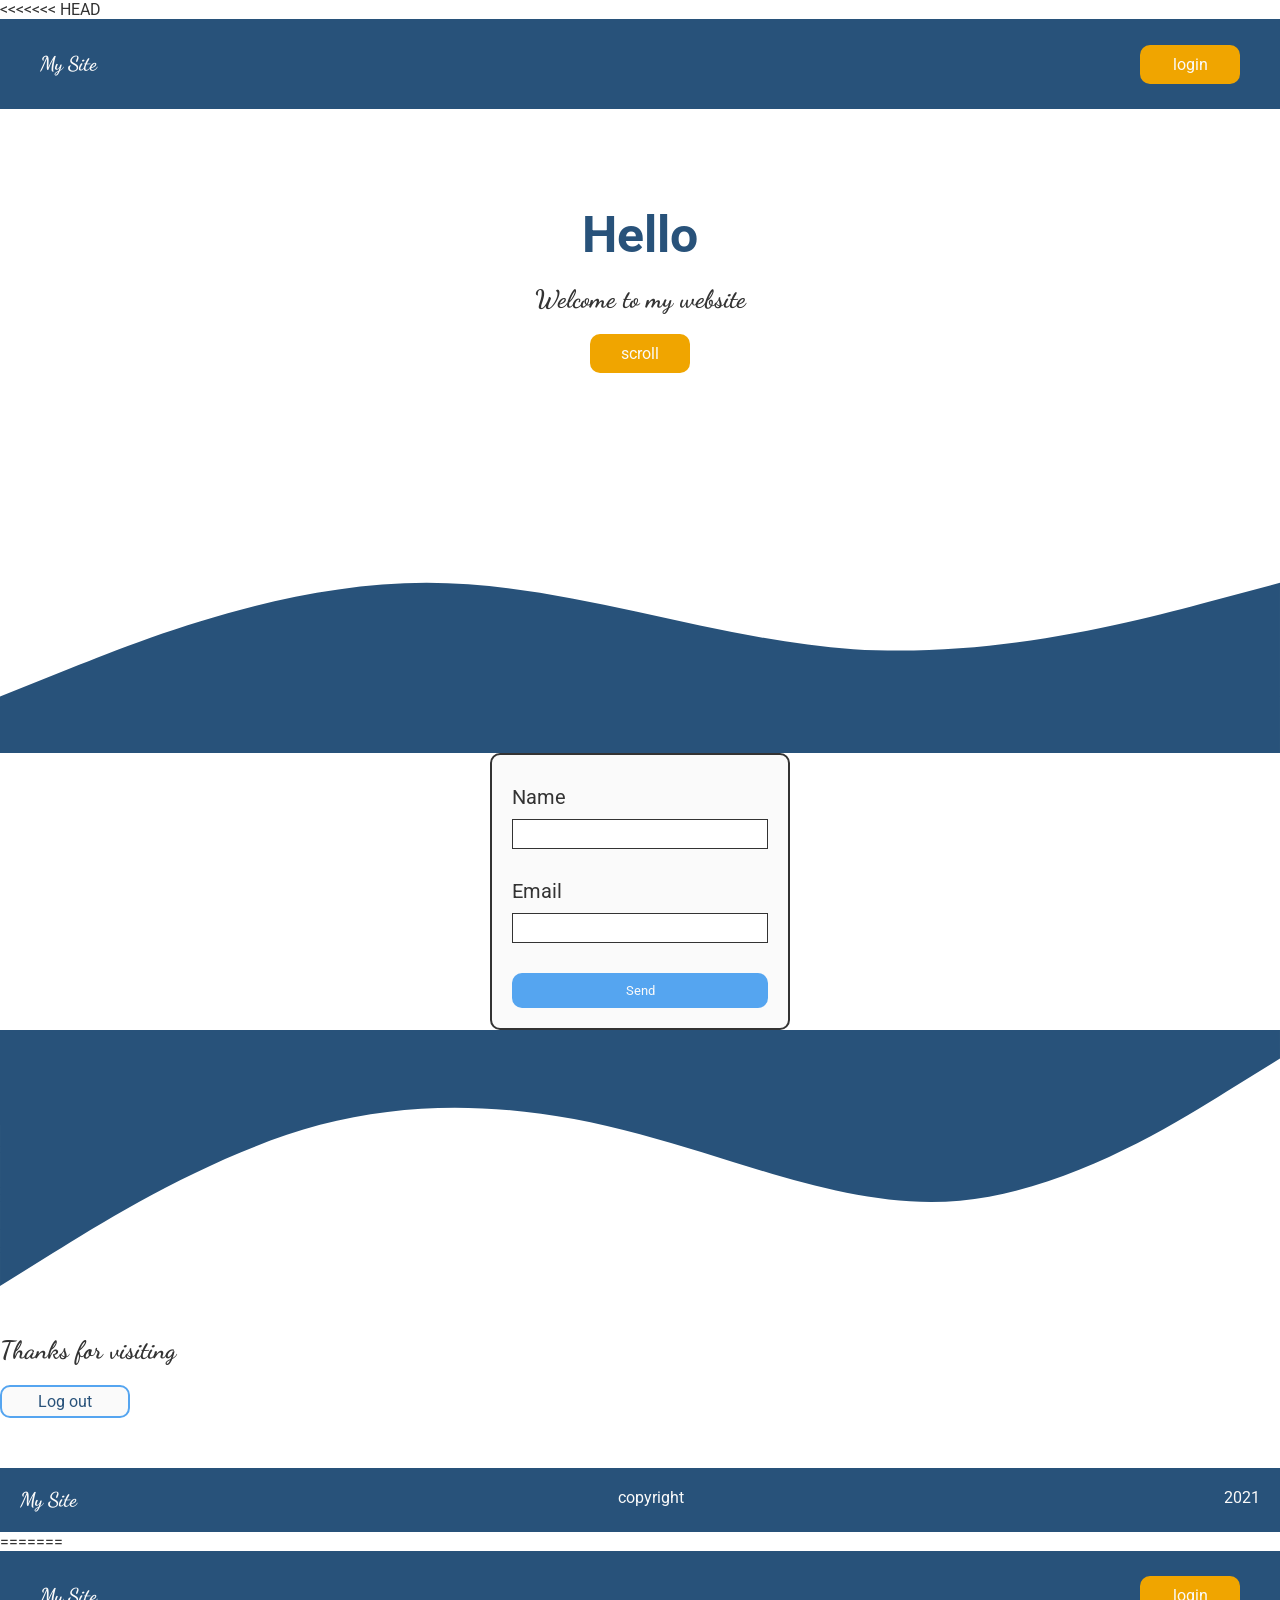
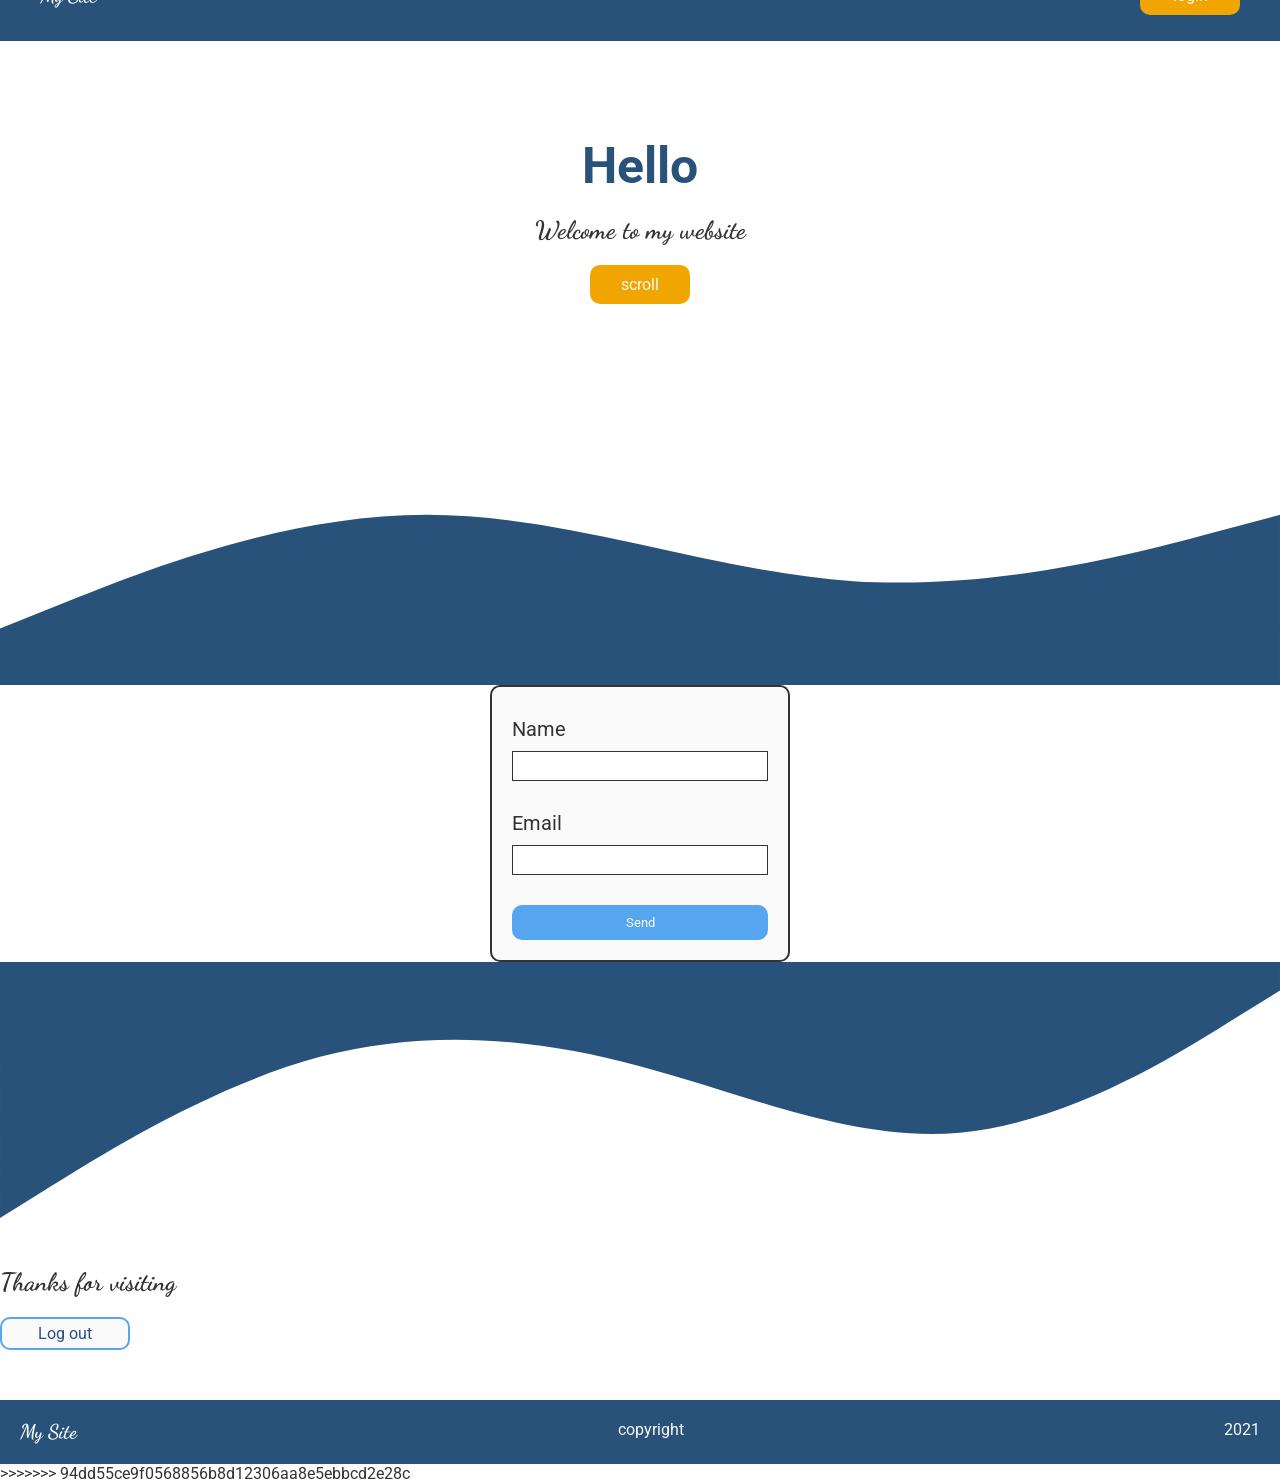
<file: 02-Web-Fundamentals/sass-bem/sass-bem/index.html>
<<<<<<< HEAD
<!DOCTYPE html>
<html lang="en">

<head>
    <meta charset="UTF-8">
    <meta http-equiv="X-UA-Compatible" content="IE=edge">
    <meta name="viewport" content="width=device-width, initial-scale=1.0">
    <title>Sass and BEM</title>
    <link rel="stylesheet" href="main.css">
</head>

<body>

    <nav class="navigation">
        <a href="#" class="logo">My Site</a>
        <a href="#" class="button">login</a>
    </nav>
    <header class="header">
        <div class="intro">
            <h1 class="intro__heading">Hello</h1>
            <h2 class="intro__sub-heading">Welcome to my website</h2>
            <a href="#" class="intro__button button">scroll</a>
        </div>
    </header>
    <svg class="wave" xmlns="http://www.w3.org/2000/svg" viewBox="0 0 1440 320">
        <path fill="#28527a" fill-opacity="1"
            d="M0,256L80,224C160,192,320,128,480,128C640,128,800,192,960,202.7C1120,213,1280,171,1360,149.3L1440,128L1440,320L1360,320C1280,320,1120,320,960,320C800,320,640,320,480,320C320,320,160,320,80,320L0,320Z">
        </path>
    </svg>
    <main class="main">
        <form class="form">
            <label for="name" class="form__label">Name</label>
            <input class="form__input" type="text" name="name">
            <label for="email" class="form__label">Email</label>
            <input class="form__input" type="email">
            <button class="button button--form">Send</button>
        </form>
    </main>
    <svg class="wave" xmlns="http://www.w3.org/2000/svg" viewBox="0 0 1440 320">
        <path fill="#28527a" fill-opacity="1"
            d="M0,288L60,250.7C120,213,240,139,360,106.7C480,75,600,85,720,117.3C840,149,960,203,1080,192C1200,181,1320,107,1380,69.3L1440,32L1440,0L1380,0C1320,0,1200,0,1080,0C960,0,840,0,720,0C600,0,480,0,360,0C240,0,120,0,60,0L0,0Z">
        </path>
    </svg>
    <section class="end">
        <h2 class="end__sub-heading">Thanks for visiting</h2>
        <a href="#" class="end__logout button">Log out</a>
    </section>
    <footer class="footer">
        <a href="#" class="footer__logo logo">My Site</a>
        <p class="footer__text"> copyright</p>
        <p class="footer__text">2021</p>

    </footer>


</body>

=======
<!DOCTYPE html>
<html lang="en">

<head>
    <meta charset="UTF-8">
    <meta http-equiv="X-UA-Compatible" content="IE=edge">
    <meta name="viewport" content="width=device-width, initial-scale=1.0">
    <title>Sass and BEM</title>
    <link rel="stylesheet" href="main.css">
</head>

<body>

    <nav class="navigation">
        <a href="#" class="logo">My Site</a>
        <a href="#" class="button">login</a>
    </nav>
    <header class="header">
        <div class="intro">
            <h1 class="intro__heading">Hello</h1>
            <h2 class="intro__sub-heading">Welcome to my website</h2>
            <a href="#" class="intro__button button">scroll</a>
        </div>
    </header>
    <svg class="wave" xmlns="http://www.w3.org/2000/svg" viewBox="0 0 1440 320">
        <path fill="#28527a" fill-opacity="1"
            d="M0,256L80,224C160,192,320,128,480,128C640,128,800,192,960,202.7C1120,213,1280,171,1360,149.3L1440,128L1440,320L1360,320C1280,320,1120,320,960,320C800,320,640,320,480,320C320,320,160,320,80,320L0,320Z">
        </path>
    </svg>
    <main class="main">
        <form class="form">
            <label for="name" class="form__label">Name</label>
            <input class="form__input" type="text" name="name">
            <label for="email" class="form__label">Email</label>
            <input class="form__input" type="email">
            <button class="button button--form">Send</button>
        </form>
    </main>
    <svg class="wave" xmlns="http://www.w3.org/2000/svg" viewBox="0 0 1440 320">
        <path fill="#28527a" fill-opacity="1"
            d="M0,288L60,250.7C120,213,240,139,360,106.7C480,75,600,85,720,117.3C840,149,960,203,1080,192C1200,181,1320,107,1380,69.3L1440,32L1440,0L1380,0C1320,0,1200,0,1080,0C960,0,840,0,720,0C600,0,480,0,360,0C240,0,120,0,60,0L0,0Z">
        </path>
    </svg>
    <section class="end">
        <h2 class="end__sub-heading">Thanks for visiting</h2>
        <a href="#" class="end__logout button">Log out</a>
    </section>
    <footer class="footer">
        <a href="#" class="footer__logo logo">My Site</a>
        <p class="footer__text"> copyright</p>
        <p class="footer__text">2021</p>

    </footer>


</body>

>>>>>>> 94dd55ce9f0568856b8d12306aa8e5ebbcd2e28c
</html>
</file>
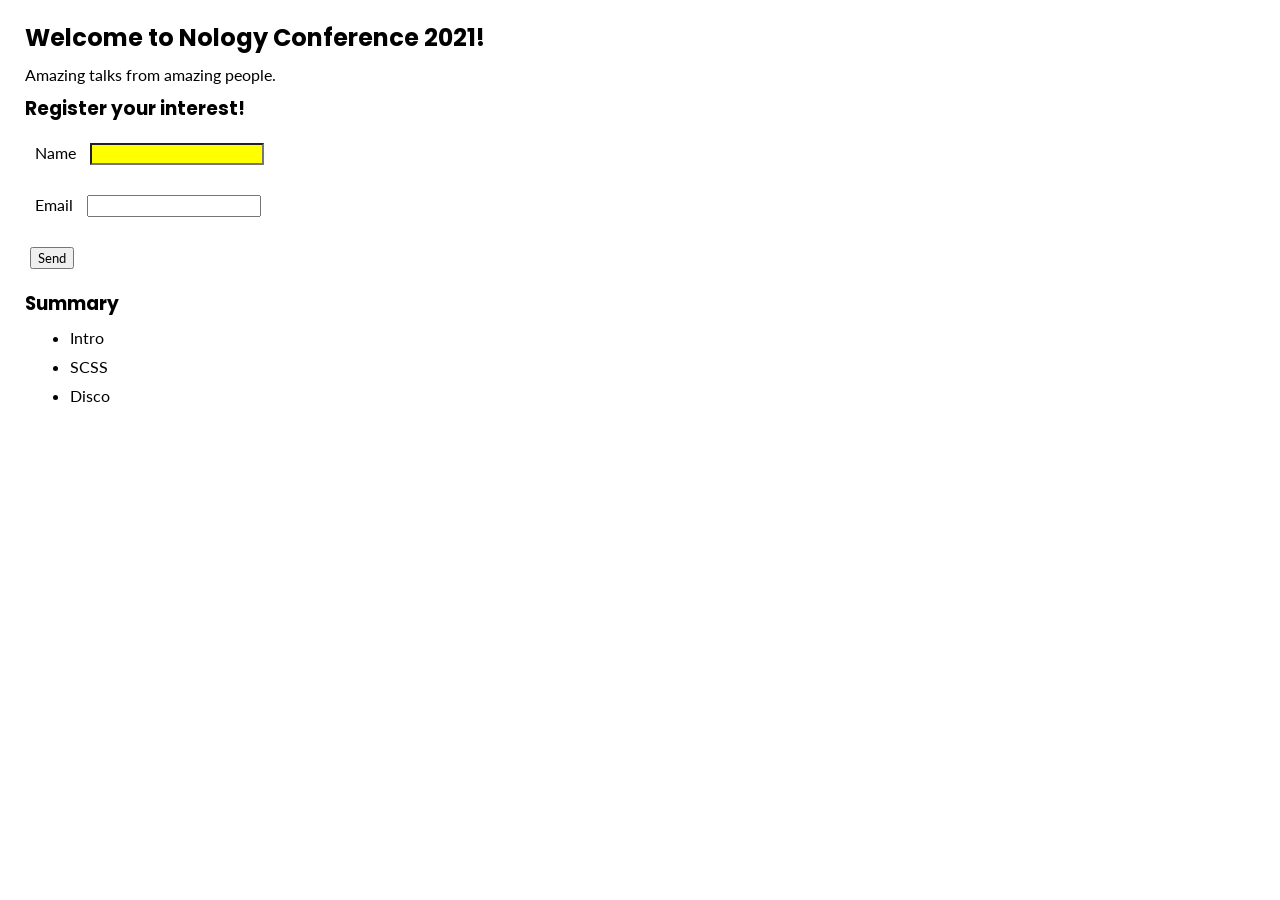
<file: 03-Javascript-Fundamentals/dom/challenge-solution.html>
<html>

<head>
    <link rel="preconnect" href="https://fonts.gstatic.com" />
    <link href="https://fonts.googleapis.com/css2?family=Lato&family=Poppins&display=swap" rel="stylesheet" />
    <style>
        h1,
        h2,
        h3,
        h4,
        h5 {
            font-family: "Poppins";
        }

        * {
            font-family: "Lato";
            margin: 10px 5px;
        }

        .active {
            background-color: yellow;
        }

        .valid {
            border: 10px solid green;
        }

        .invalid {
            border: 10px solid red;
        }
    </style>
</head>

<body>
    <main>
        <!-- Welcome/Title -->
        <section id="welcome">
            <h1 id="welcome-title">Welcome to Nology Conference!</h1>
            <p>Amazing talks from amazing people.</p>
        </section>

        <!-- Register your interest -->
        <section id="contact">
            <h3>Register your interest!</h3>
            <form>
                <div class="form-group">
                    <label class="form-label">Name</label>
                    <input class="form-input" onchange="handleInputChange(event)" />
                </div>
                <div class="form-group">
                    <label class="form-label">Email</label>
                    <input class="form-input" />
                </div>
                <button onclick="handleRegister()">Send</button>
            </form>
        </section>

        <section id="summary">
            <h3>Summary</h2>
                <ul id="summary-list"></ul>
        </section>
    </main>

    <script defer>
        let welcomeElement = document.getElementById("welcome-title");
        welcomeElement.innerHTML = "Welcome to Nology Conference 2021!";

        let formInputs = document.getElementsByClassName("form-input");
        formInputs[0].classList.add("active");

        const handleRegister = () => {
            alert("You have registered");
        }

        formInputs[0].addEventListener("input", (event) => {
            let inputValue = event.target.value;

            if (inputValue != undefined && inputValue.length > 0) {
                event.target.classList.remove("invalid");
                event.target.classList.add("valid");
            } else {
                event.target.classList.remove("valid");
                event.target.classList.add("invalid");
            }
        })

        const summaryPoints = ["Intro", "SCSS", "Disco"];
        const summaryList = document.getElementById("summary-list");

        const summaryPointsHTML = summaryPoints.map((summaryPoint) => {
            return `<li>${summaryPoint}</li>`;
        });

        summaryList.innerHTML = summaryPointsHTML.join("");
    </script>
</body>

</html>
</file>
<file: 02-Web-Fundamentals/bootstrap/styles.css>
[class^="con"] {
  background-color: lightgray;
}
[class^="row"] {
  min-height: 300px;
  padding: 20px;
}
[class^="col"] {
  padding: 15px;
  background-color: orange;
  text-align: center;
  color: slategray;
  border: 4px solid coral;
  min-height: 150px;
  border-radius: 5px;
}
</file>
<file: 02-Web-Fundamentals/css-grid-sandbox/styles.css>
* {
  margin: 0;
  padding: 0;
  box-sizing: border-box;
}

/*nav {
    width: 100%;
    height: 50px;
    background-color: cornflowerblue;
}*/
/*
section {
    width: 100%;*/
/* div {
     width: 33%;
     height: 100px;
     display: inline-block;
 }*/
/* display: grid;
 grid-template-columns: 1fr 1fr 1fr;
 grid-template-rows: 1fr 1fr;
 gap: 10px;
 padding: 20px;
 div {
     height: 100px;
     background-color: crimson;
 }*/
/*div:nth-child(1) {
    background-color: red;
}
div:nth-child(2) {
    background-color:orange;
}
div:nth-child(3) {
    background-color:yellow;
}*/
/*

@media screen and (max-width: 768px) {
    section {*/
/*  div {
      width: 100%;
  }*/
/* grid-template-columns: 1fr 1fr;
    }
}
*/
/*
@media screen and (max-width: 550px) {
    section {*/
/*  div {
      width: 100%;
  }*/
/*grid-template-columns: 1fr;
    }
}*/
body {
  height: 100vh;
  font-size: 30px;
  text-align: center;
  padding: 10px;
  display: grid;
  grid-template-columns: 100%;
  grid-template-rows: repeat(auto, 5);
  grid-template-areas: "header " "menu" "main" "section" "footer";
  gap: 10px;
  background-color: cornflowerblue;
}
body > * {
  background-color: white;
  text-align: center;
  padding: 20px 0;
}

header {
  grid-area: header;
  border: 2px solid #7EA2E6;
}

aside {
  grid-area: menu;
  border: 2px solid #7EA2E6;
}

main {
  grid-area: main;
  border: 2px solid #7EA2E6;
}

section {
  grid-area: section;
  border: 2px solid #7EA2E6;
}

footer {
  grid-area: footer;
  border: 2px solid #7EA2E6;
}

p {
  padding-top: 50px;
}

@media screen and (min-width: 768px) {
  body {
    margin: 0;
    display: grid;
    grid-template-columns: 20% auto 30%;
    grid-template-rows: 33% auto 33%;
    grid-template-areas: "header header header" "menu main section" "menu footer footer";
  }
}
</file>
<file: 02-Web-Fundamentals/css-position/styles.css>
* {
  font-size: 40px;
  color: white;
  margin: 0;
}

.parent {
  background-color: orange;
  padding: 20px;
  margin: 20px;
  position: relative;
  height: 3000px;
}

.child-one {
  background-color: green;
  position: sticky;
  top: 0;
}

.child-two {
  background-color: purple;
}

.child-three {
  background-color: blue;
}
</file>
<file: 02-Web-Fundamentals/flags/styles.css>
<<<<<<< HEAD
* {
  margin: 0;
  padding: 0;
}
.flag {
  width: 501px;
  height: 300px;
  margin: 40px auto;
  position: relative;
}

.line {
  width: auto;
  height: 100px;
}
.line-1 {
  background-color: black;
}
.line-2 {
  background-color: red;
}
.line-3 {
  background-color: gold;
}

.line-4 {
  background-color: #c7293c;
}
.line-5 {
  background-color: white;
}
.line-6 {
  background-color: #416c4b;
}

.column {
  height: 300px;
  width: 167px;
  float: left;
}
.column-1 {
  background-color: #002395;
}
.column-2 {
  background-color: white;
}
.column-3 {
  background-color: red;
}

.column-4 {
  background-color: #15965f;
}
.column-5 {
  background-color: white;
}
.column-6 {
  background-color: #f7843c;
}

.hungarian-flag {
  position: relative;
  top: -680px;
  z-index: -1;
}

.german-flag:hover {
  display: none;
}

.irish-flag {
  position: relative;
  top: -680px;
  z-index: -1;
}

.french-flag:active {
  display: none;
  transition: 0.9s;
}
=======
* {
  margin: 0;
  padding: 0;
}
.flag {
  width: 501px;
  height: 300px;
  margin: 40px auto;
  position: relative;
}

.line {
  width: auto;
  height: 100px;
}
.line-1 {
  background-color: black;
}
.line-2 {
  background-color: red;
}
.line-3 {
  background-color: gold;
}

.line-4 {
  background-color: #c7293c;
}
.line-5 {
  background-color: white;
}
.line-6 {
  background-color: #416c4b;
}

.column {
  height: 300px;
  width: 167px;
  float: left;
}
.column-1 {
  background-color: #002395;
}
.column-2 {
  background-color: white;
}
.column-3 {
  background-color: red;
}

.column-4 {
  background-color: #15965f;
}
.column-5 {
  background-color: white;
}
.column-6 {
  background-color: #f7843c;
}

.hungarian-flag {
  position: relative;
  top: -680px;
  z-index: -1;
}

.german-flag:hover {
  display: none;
}

.irish-flag {
  position: relative;
  top: -680px;
  z-index: -1;
}

.french-flag:active {
  display: none;
  transition: 0.9s;
}
>>>>>>> 94dd55ce9f0568856b8d12306aa8e5ebbcd2e28c
</file>
<file: 02-Web-Fundamentals/flexbox-starter-code/styles.css>
div {
  width: 200px;
  height: 200px;
  background-color: cadetblue;
  border: green solid 2px;
  color: white;
  font-size: 20px;
}
.flex-container {
  height: 1400px;
  display: flex;

  justify-content: center;
  align-items: center;
  flex-wrap: wrap;
}

/* 
-----------------------------
flex-direction: row;


row | row-reverse | column | column-reverse; 

-----------------------------*/
/* 
flex-wrap: wrap-reverse;

nowrap | wrap | wrap-reverse; 
-----------------------------*/
</file>
<file: 03-Javascript-Fundamentals/grade-calculator/style.css>
#vegetable-section {
    background-color: lightgreen;
    margin: 100px auto;
    width: 400px;
    height: 200px;
    border: 3px solid green;
    border-radius: 10px;
    font-family: Arial, Helvetica, sans-serif;
    padding: 30px;
    text-align: center;
}
#vegetables {
    margin: 15px;
}
</file>
<file: 02-Web-Fundamentals/bootstrap/bootstrap-challenge/styles.css>
[class^="con"] {
  color: #8675a9;
}

[class^="col"] {
  border: 3px solid #c3aed6;
  background-color: #ffd5cd;
  padding: 10px;
  text-align: center;
  min-height: 150px;
}
[class^="row"] {
  padding: 10px;
  border: 3px solid #fff;
  min-height: 300px;
}
[class^="sec"] {
  margin: 5px;
}

.row-1 {
  height: 40vh;
}
.row-2 {
  height: 40vh;
}
.row-3,
.row-4,
.row-5,
.row-6 {
  height: 20vh;
}
</file>
<file: 02-Web-Fundamentals/flexbox/flexbox-1/styles.css>
<<<<<<< HEAD
* {
  padding: 0;
  margin: 0;
}
body {
  font-family: Arial, Helvetica, sans-serif;
  margin: 20px;
}
/*need to put separate headings eg navbar styling*/
.nav-container {
  display: flex;
  justify-content: space-between; /*justify-content: center, align-items: center;*/
  font-size: 20px;
  font-weight: bold;
  color: #fff;
  height: 7vh;
}

.logo {
  width: 12%;
  background-color: #008000;
  text-align: center;
  padding: 15px 10px;
}
.nav-items {
  width: 88%;
  background-color: black;
}
.nav-bar {
  display: flex;
  justify-content: flex-end; /*justify-content: space-between*/
}
li.nav {
  list-style-type: none;
  padding: 15px 80px;
}
.main-container {
  display: flex;
  margin: 15px;
  height: 72vh;
}
.column-1 {
  width: 72%;
  display: flex;
  flex-direction: column;
}
.column-2 {
  width: 28%;
  border: 2.5px solid black;
  align-items: flex-end;
  margin: 10px;
  padding: 10px 15px;
}
.panel-1,
.panel-2,
.panel-3 {
  padding: 10px;
  border: 2.5px solid black;
  margin: 8px;
}
h1 {
  font-size: 20px;
  padding: 5px;
}

li {
  padding: 8px;
  font-size: 18px;
}
ul {
  padding-left: 60px;
}
h1.right {
  padding: 5px 0px;
}
p {
  text-align: justify;
  font-size: 18px;
}
=======
* {
  padding: 0;
  margin: 0;
}
body {
  font-family: Arial, Helvetica, sans-serif;
  margin: 20px;
}
/*need to put separate headings eg navbar styling*/
.nav-container {
  display: flex;
  justify-content: space-between; /*justify-content: center, align-items: center;*/
  font-size: 20px;
  font-weight: bold;
  color: #fff;
  height: 7vh;
}

.logo {
  width: 12%;
  background-color: #008000;
  text-align: center;
  padding: 15px 10px;
}
.nav-items {
  width: 88%;
  background-color: black;
}
.nav-bar {
  display: flex;
  justify-content: flex-end; /*justify-content: space-between*/
}
li.nav {
  list-style-type: none;
  padding: 15px 80px;
}
.main-container {
  display: flex;
  margin: 15px;
  height: 72vh;
}
.column-1 {
  width: 72%;
  display: flex;
  flex-direction: column;
}
.column-2 {
  width: 28%;
  border: 2.5px solid black;
  align-items: flex-end;
  margin: 10px;
  padding: 10px 15px;
}
.panel-1,
.panel-2,
.panel-3 {
  padding: 10px;
  border: 2.5px solid black;
  margin: 8px;
}
h1 {
  font-size: 20px;
  padding: 5px;
}

li {
  padding: 8px;
  font-size: 18px;
}
ul {
  padding-left: 60px;
}
h1.right {
  padding: 5px 0px;
}
p {
  text-align: justify;
  font-size: 18px;
}
>>>>>>> 94dd55ce9f0568856b8d12306aa8e5ebbcd2e28c
</file>
<file: 02-Web-Fundamentals/flexbox/flexbox-2/styles.css>
<<<<<<< HEAD
* {
  padding: 0;
  margin: 0;
}
body {
  font-family: Arial, Helvetica, sans-serif;
  margin: 20px;
}
.nav-container {
  display: flex;
  justify-content: space-between;
  font-size: 20px;
  font-weight: bold;
  color: #fff;
  height: 7vh;
}

.logo {
  width: 12%;
  background-color: #008000;
  text-align: center;
  padding: 15px 10px;
}
.nav-items {
  width: 88%;
  background-color: black;
}
.nav-bar {
  display: flex;
  justify-content: flex-end;
}
li.nav {
  list-style-type: none;
  padding: 15px 80px;
}
.main-container {
  display: flex;
  margin: 15px;
  height: 72vh;
}
.column-1 {
  width: 72%;
  display: flex;
  flex-direction: column;
  margin: 10px;
}
.row-1,
.row-2,
.row-3 {
  border: 2.5px solid black;
  display: flex;
  flex-direction: row;
  padding: 20px;
  margin-bottom: 20px;
}
.square-1,
.square-2,
.square-3 {
  height: 100px;
  width: 100px;
  background-color: black;
  color: white;
  margin: 10px;
}
.row-1 {
  display: flex;
  justify-content: space-around;
}
.row-2 {
  display: flex;
  justify-content: flex-end;
}
.row-3 {
  display: flex;
  flex-direction: row-reverse;
  justify-content: flex-end;
}
.column-2 {
  width: 28%;
  border: 2.5px solid black;
  align-items: flex-end;
  margin: 10px;
  padding: 10px 15px;
}

h1 {
  font-size: 20px;
  padding: 5px;
}

li {
  padding: 8px;
  font-size: 18px;
}
ul {
  padding-left: 60px;
}
h1.right {
  padding: 5px 0px;
}
p {
  text-align: justify;
  font-size: 18px;
}
=======
* {
  padding: 0;
  margin: 0;
}
body {
  font-family: Arial, Helvetica, sans-serif;
  margin: 20px;
}
.nav-container {
  display: flex;
  justify-content: space-between;
  font-size: 20px;
  font-weight: bold;
  color: #fff;
  height: 7vh;
}

.logo {
  width: 12%;
  background-color: #008000;
  text-align: center;
  padding: 15px 10px;
}
.nav-items {
  width: 88%;
  background-color: black;
}
.nav-bar {
  display: flex;
  justify-content: flex-end;
}
li.nav {
  list-style-type: none;
  padding: 15px 80px;
}
.main-container {
  display: flex;
  margin: 15px;
  height: 72vh;
}
.column-1 {
  width: 72%;
  display: flex;
  flex-direction: column;
  margin: 10px;
}
.row-1,
.row-2,
.row-3 {
  border: 2.5px solid black;
  display: flex;
  flex-direction: row;
  padding: 20px;
  margin-bottom: 20px;
}
.square-1,
.square-2,
.square-3 {
  height: 100px;
  width: 100px;
  background-color: black;
  color: white;
  margin: 10px;
}
.row-1 {
  display: flex;
  justify-content: space-around;
}
.row-2 {
  display: flex;
  justify-content: flex-end;
}
.row-3 {
  display: flex;
  flex-direction: row-reverse;
  justify-content: flex-end;
}
.column-2 {
  width: 28%;
  border: 2.5px solid black;
  align-items: flex-end;
  margin: 10px;
  padding: 10px 15px;
}

h1 {
  font-size: 20px;
  padding: 5px;
}

li {
  padding: 8px;
  font-size: 18px;
}
ul {
  padding-left: 60px;
}
h1.right {
  padding: 5px 0px;
}
p {
  text-align: justify;
  font-size: 18px;
}
>>>>>>> 94dd55ce9f0568856b8d12306aa8e5ebbcd2e28c
</file>
<file: 02-Web-Fundamentals/sass-bem/sass-bem/main.css>
@import url("https://fonts.googleapis.com/css2?family=Dancing+Script&family=Roboto&display=swap");
* {
  margin: 0;
  padding: 0;
  box-sizing: border-box;
  font-family: "Roboto", sans-serif;
  color: #333333;
}

a:link,
a:visited {
  text-decoration: none;
}

.navigation {
  height: 10vh;
  background-color: #28527a;
  padding: 0 40px;
  display: flex;
  justify-content: space-between;
  align-items: center;
}

.logo {
  color: #fafafa;
  font-family: "Dancing Script", cursive;
  font-size: 20px;
  font-weight: bold;
}

.button {
  color: #fafafa;
  display: block;
  width: 100px;
  background-color: #f0a500;
  text-align: center;
  padding: 10px 20px;
  border-radius: 10px;
  border: none;
}
.button--form {
  margin-top: 10px;
  width: 100%;
  background-color: #55a5f0;
}

.intro {
  text-align: center;
}
.intro__heading {
  color: #28527a;
  font-size: 50px;
}
.intro__sub-heading {
  font-family: "Dancing Script", cursive;
  font-size: 25px;
  margin: 20px 0;
  font-weight: bold;
}
.intro__button {
  margin: 0 auto;
}

.form {
  width: 300px;
  margin: 0 auto;
  padding: 20px;
  border-radius: 10px;
  display: flex;
  flex-direction: column;
  align-items: flex-start;
  justify-content: flex-start;
  border: 2px solid #333333;
  background-color: #fafafa;
}
.form__input {
  width: 100%;
  height: 30px;
  border: 1px solid #333333;
  margin-bottom: 20px;
}
.form__label {
  font-size: 20px;
  padding: 10px 0;
}

.wave {
  vertical-align: top;
}

.end {
<<<<<<< HEAD
  height: 50vh;
=======
  height: 30vh;
>>>>>>> 94dd55ce9f0568856b8d12306aa8e5ebbcd2e28c
  display: flex;
  justify-content: center;
  align-items: center;
  flex-direction: column;
}
.end__sub-heading {
  font-family: "Dancing Script", cursive;
  font-size: 25px;
  margin: 20px 0;
  font-weight: bold;
}
.end__logout {
  background-color: #fafafa;
  border: 2px solid #55a5f0;
  color: #28527a;
  width: 130px;
  padding: 5px 15px;
}

.footer {
  background-color: #28527a;
  display: flex;
  justify-content: space-between;
  margin-top: 50px;
  padding: 20px;
}
.footer__text {
  color: #fafafa;
}

.header {
  height: 40vh;
  display: flex;
  justify-content: center;
  align-items: center;
}

.main {
<<<<<<< HEAD
  height: 60vh;
=======
  height: 50vh;
>>>>>>> 94dd55ce9f0568856b8d12306aa8e5ebbcd2e28c
  background-color: #28527a;
  display: flex;
  justify-content: center;
  align-items: center;
}
</file>
